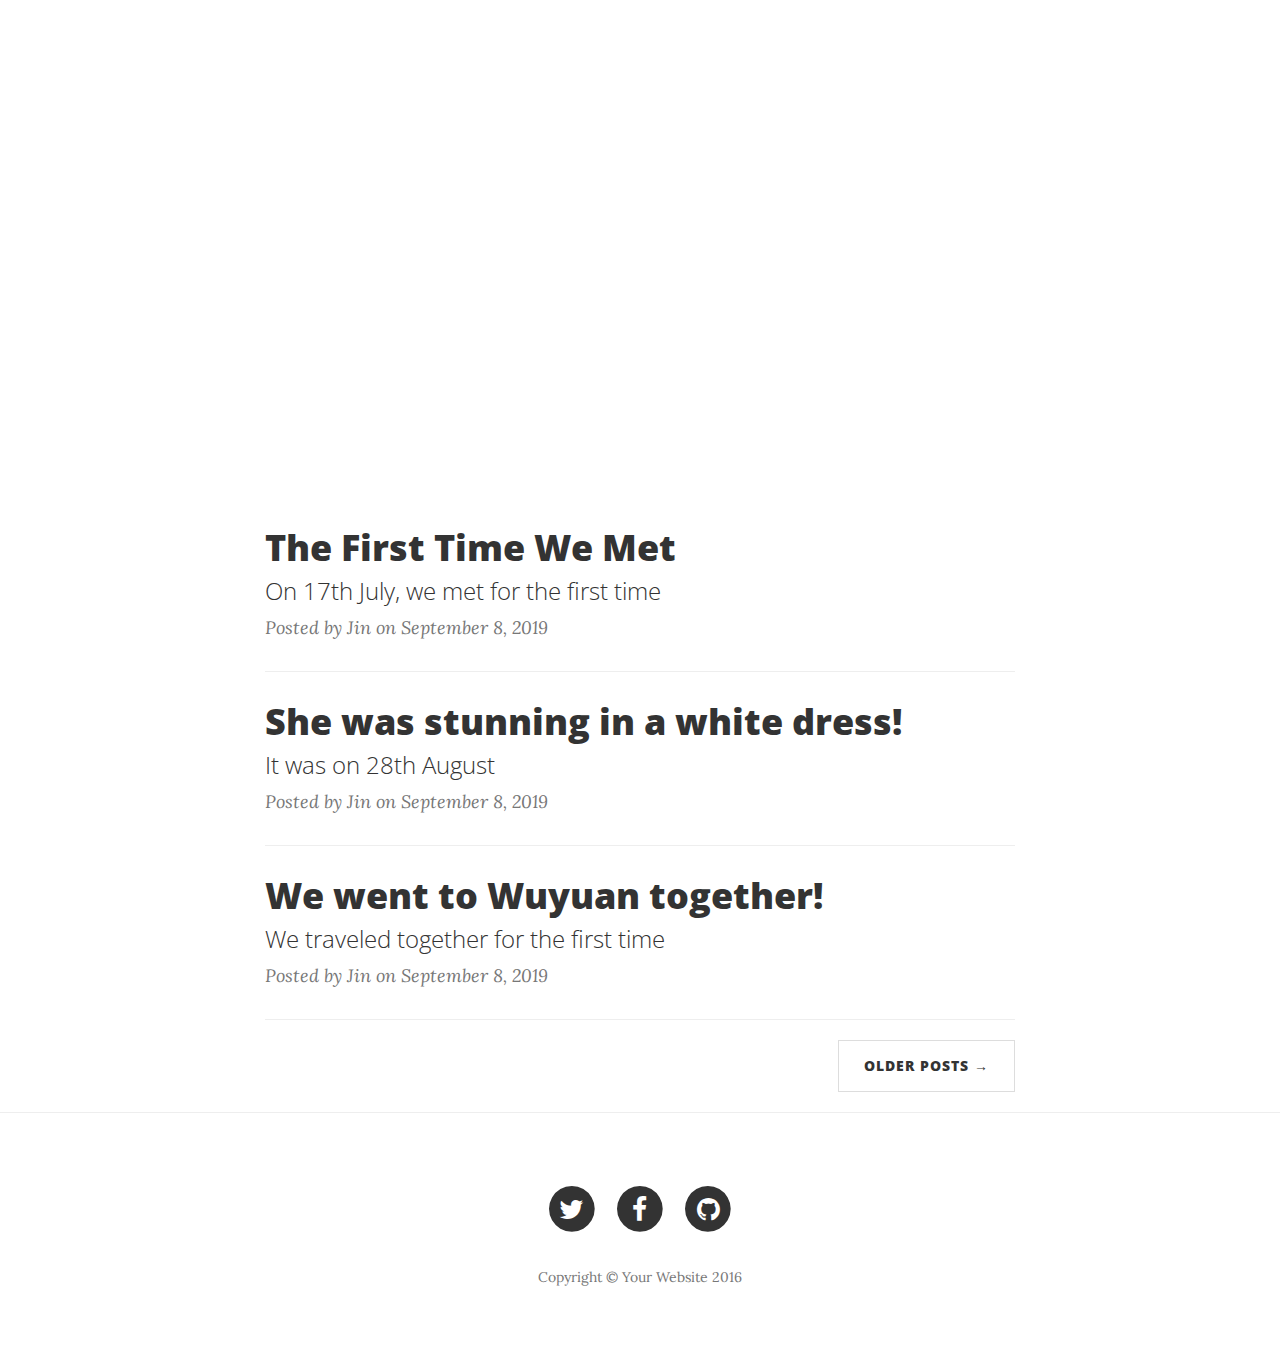
<file: index.html>
<!DOCTYPE html>
<html lang="en">

<head>

    <meta charset="utf-8">
    <meta http-equiv="X-UA-Compatible" content="IE=edge">
    <meta name="viewport" content="width=device-width, initial-scale=1">
    <meta name="description" content="">
    <meta name="author" content="">

    <title>JetH's Blog</title>

    <!-- Bootstrap Core CSS -->
    <link href="vendor/bootstrap/css/bootstrap.min.css" rel="stylesheet">

    <!-- Theme CSS -->
    <link href="css/clean-blog.css" rel="stylesheet">

    <!-- Custom Fonts -->
    <link href="vendor/font-awesome/css/font-awesome.min.css" rel="stylesheet" type="text/css">
    <link href='https://fonts.googleapis.com/css?family=Lora:400,700,400italic,700italic' rel='stylesheet' type='text/css'>
    <link href='https://fonts.googleapis.com/css?family=Open+Sans:300italic,400italic,600italic,700italic,800italic,400,300,600,700,800' rel='stylesheet' type='text/css'>

    <!-- HTML5 Shim and Respond.js IE8 support of HTML5 elements and media queries -->
    <!-- WARNING: Respond.js doesn't work if you view the page via file:// -->
    <!--[if lt IE 9]>
        <script src="https://oss.maxcdn.com/libs/html5shiv/3.7.0/html5shiv.js"></script>
        <script src="https://oss.maxcdn.com/libs/respond.js/1.4.2/respond.min.js"></script>
    <![endif]-->

</head>

<body>

    <!-- Navigation -->
    <nav class="navbar navbar-default navbar-custom navbar-fixed-top">
        <div class="container-fluid">
            <!-- Brand and toggle get grouped for better mobile display -->
            <div class="navbar-header page-scroll">
                <button type="button" class="navbar-toggle" data-toggle="collapse" data-target="#bs-example-navbar-collapse-1">
                    <span class="sr-only">Toggle navigation</span>
                    Menu <i class="fa fa-bars"></i>
                </button>
                <a class="navbar-brand" href="index.html">Welcome to our space</a>
            </div>

            <!-- Collect the nav links, forms, and other content for toggling -->
            <div class="collapse navbar-collapse" id="bs-example-navbar-collapse-1">
                <ul class="nav navbar-nav navbar-right">
                    <li>
                        <a href="index.html">Home</a>
                    </li>
                    <li>
                            <a href="post.html">Daily Life</a>
                        </li>
                    <li>
                        <a href="about.html">About Us </a>
                    </li>
                    <li>
                        <a href="contact.html">Contact</a>
                    </li>
                </ul>
            </div>
            <!-- /.navbar-collapse -->
        </div>
        <!-- /.container -->
    </nav>

    <!-- Page Header -->
    <!-- Set your background image for this header on the line below. -->
    <header class="intro-header" 
    style="background-image: url('https://images.unsplash.com/photo-1415829027677-7d054bc19f97?ixlib=rb-1.2.1&ixid=eyJhcHBfaWQiOjEyMDd9&auto=format&fit=crop&w=1052&q=80')">
        <div class="container">
            <div class="row">
                <div class="col-lg-8 col-lg-offset-2 col-md-10 col-md-offset-1">
                    <div class="site-heading">
                        <h1>J<span>et</span>H's Blog
                        </h1>
                        <hr class="small">
                        <span class="subheading">Secret Space of Jin et Han</span>
                    </div>
                </div>
            </div>
        </div>
    </header>

    <!-- Main Content -->
    <div class="container">
        <div class="row">
            <div class="col-lg-8 col-lg-offset-2 col-md-10 col-md-offset-1">
                <div class="post-preview">
                    <a href="post.html">
                        <h2 class="post-title">
                           The First Time We Met 
                        </h2>
                        <h3 class="post-subtitle">
                            On 17th July, we met for the first time
                        </h3>
                    </a>
                    <p class="post-meta">Posted by Jin on September 8, 2019</p>
                </div>
                <hr>
                <div class="post-preview">
                    <a href="post.html">
                        <h2 class="post-title">
                    She was stunning in a white dress!
                        </h2>
                        <h3 class="post-subtitle">
                        It was on 28th August
                            </h3>
                    </a>
                    <p class="post-meta">Posted by Jin on September 8, 2019 </p>
                </div>
                <hr>
                <div class="post-preview">
                    <a href="post.html">
                        <h2 class="post-title">
                            We went to Wuyuan together!
                        </h2>
                        <h3 class="post-subtitle">
                            We traveled together for the first time
                        </h3>
                    </a>
                    <p class="post-meta">Posted by Jin on September 8, 2019</p>
                </div>
                <hr>
                <!-- Pager -->
                <ul class="pager">
                    <li class="next">
                        <a href="https://jjh1227.github.io/GirlsCodingDayDemo/post.html">Older Posts &rarr;</a>
                    </li>
                </ul>
            </div>
        </div>
    </div>

    <hr>

    <!-- Footer -->
    <footer>
        <div class="container">
            <div class="row">
                <div class="col-lg-8 col-lg-offset-2 col-md-10 col-md-offset-1">
                    <ul class="list-inline text-center">
                        <li>
                            <a href="#">
                                <span class="fa-stack fa-lg">
                                    <i class="fa fa-circle fa-stack-2x"></i>
                                    <i class="fa fa-twitter fa-stack-1x fa-inverse"></i>
                                </span>
                            </a>
                        </li>
                        <li>
                            <a href="#">
                                <span class="fa-stack fa-lg">
                                    <i class="fa fa-circle fa-stack-2x"></i>
                                    <i class="fa fa-facebook fa-stack-1x fa-inverse"></i>
                                </span>
                            </a>
                        </li>
                        <li>
                            <a href="#">
                                <span class="fa-stack fa-lg">
                                    <i class="fa fa-circle fa-stack-2x"></i>
                                    <i class="fa fa-github fa-stack-1x fa-inverse"></i>
                                </span>
                            </a>
                        </li>
                    </ul>
                    <p class="copyright text-muted">Copyright &copy; Your Website 2016</p>
                </div>
            </div>
        </div>
    </footer>

    <!-- jQuery -->
    <script src="vendor/jquery/jquery.min.js"></script>

    <!-- Bootstrap Core JavaScript -->
    <script src="vendor/bootstrap/js/bootstrap.min.js"></script>

    <!-- Contact Form JavaScript -->
    <script src="js/jqBootstrapValidation.js"></script>
    <script src="js/contact_me.js"></script>

    <!-- Theme JavaScript -->
    <script src="js/clean-blog.min.js"></script>

</body>

</html>
</file>
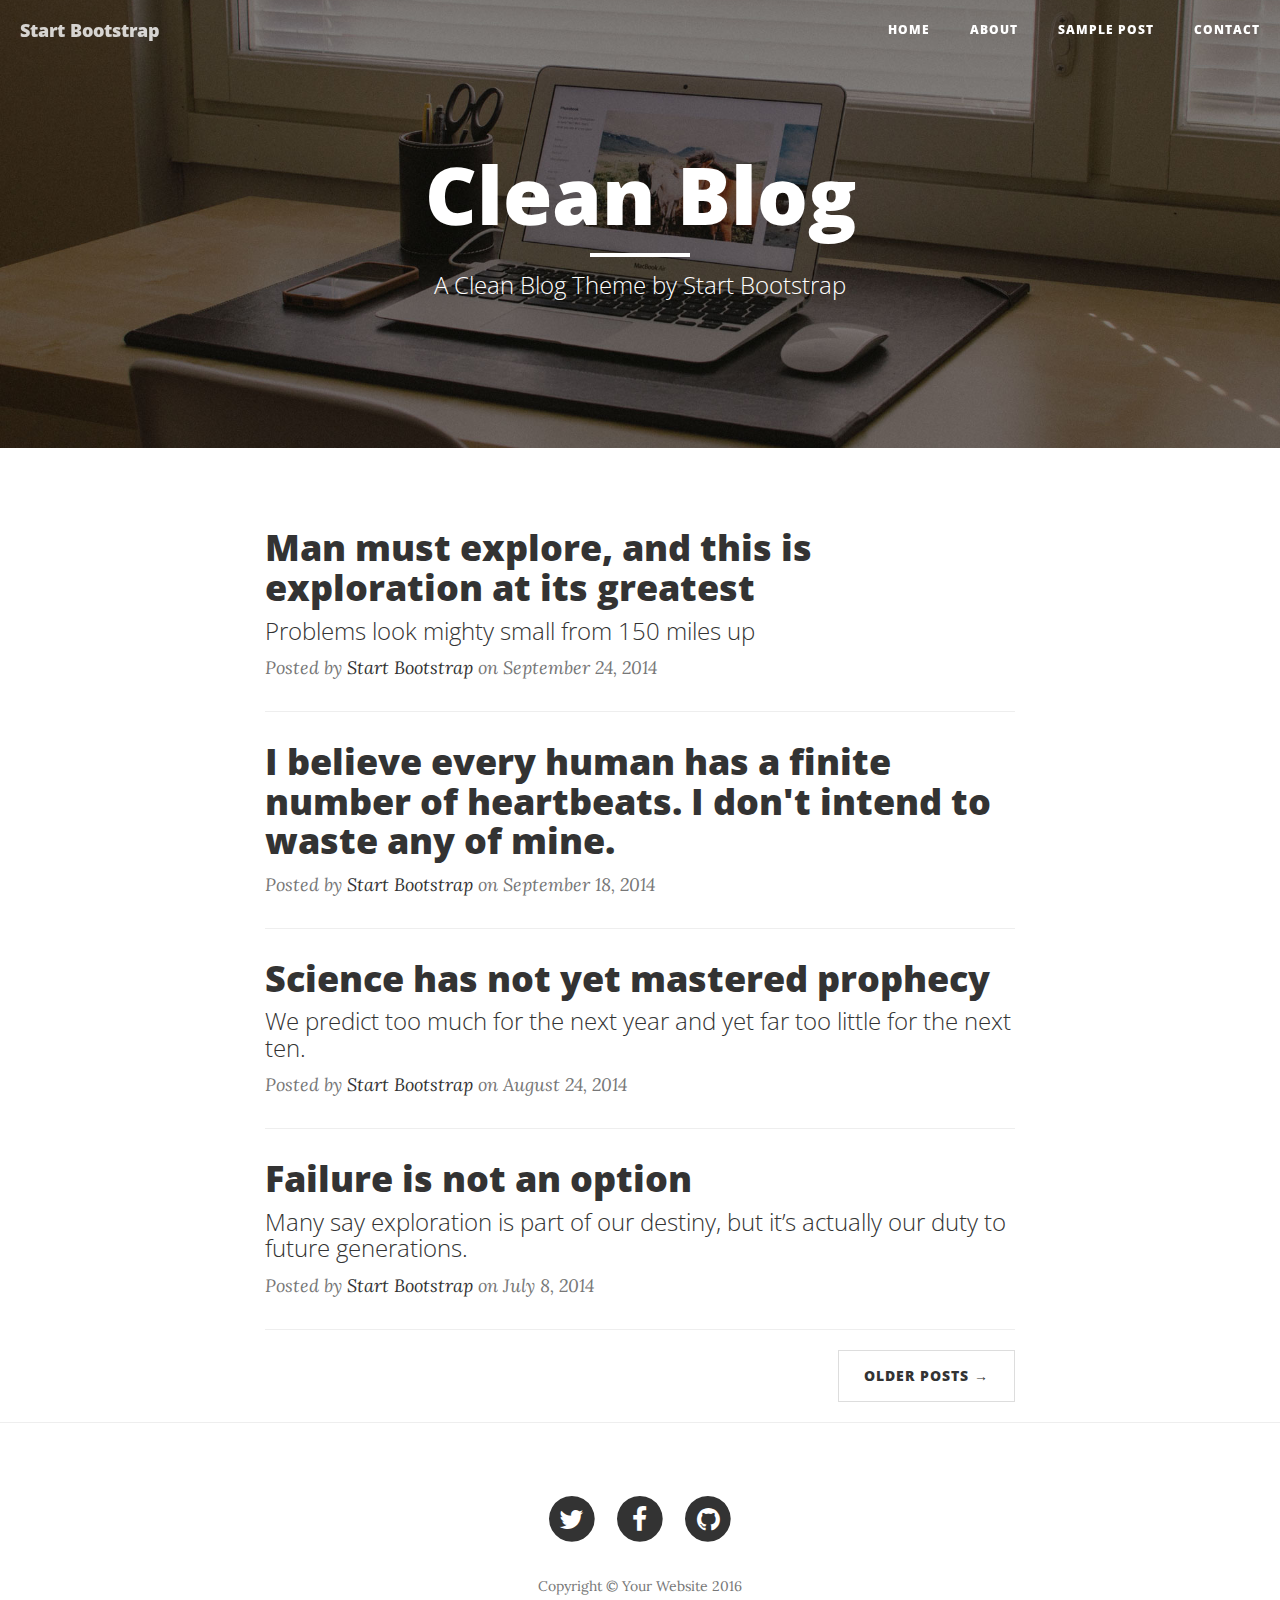
<file: startbootstrap-clean-blog-gh-pages/index.html>
<!DOCTYPE html>
<html lang="en">

<head>

    <meta charset="utf-8">
    <meta http-equiv="X-UA-Compatible" content="IE=edge">
    <meta name="viewport" content="width=device-width, initial-scale=1">
    <meta name="description" content="">
    <meta name="author" content="">

    <title>Clean Blog</title>

    <!-- Bootstrap Core CSS -->
    <link href="vendor/bootstrap/css/bootstrap.min.css" rel="stylesheet">

    <!-- Theme CSS -->
    <link href="css/clean-blog.min.css" rel="stylesheet">

    <!-- Custom Fonts -->
    <link href="vendor/font-awesome/css/font-awesome.min.css" rel="stylesheet" type="text/css">
    <link href='https://fonts.googleapis.com/css?family=Lora:400,700,400italic,700italic' rel='stylesheet' type='text/css'>
    <link href='https://fonts.googleapis.com/css?family=Open+Sans:300italic,400italic,600italic,700italic,800italic,400,300,600,700,800' rel='stylesheet' type='text/css'>

    <!-- HTML5 Shim and Respond.js IE8 support of HTML5 elements and media queries -->
    <!-- WARNING: Respond.js doesn't work if you view the page via file:// -->
    <!--[if lt IE 9]>
        <script src="https://oss.maxcdn.com/libs/html5shiv/3.7.0/html5shiv.js"></script>
        <script src="https://oss.maxcdn.com/libs/respond.js/1.4.2/respond.min.js"></script>
    <![endif]-->

</head>

<body>

    <!-- Navigation -->
    <nav class="navbar navbar-default navbar-custom navbar-fixed-top">
        <div class="container-fluid">
            <!-- Brand and toggle get grouped for better mobile display -->
            <div class="navbar-header page-scroll">
                <button type="button" class="navbar-toggle" data-toggle="collapse" data-target="#bs-example-navbar-collapse-1">
                    <span class="sr-only">Toggle navigation</span>
                    Menu <i class="fa fa-bars"></i>
                </button>
                <a class="navbar-brand" href="index.html">Start Bootstrap</a>
            </div>

            <!-- Collect the nav links, forms, and other content for toggling -->
            <div class="collapse navbar-collapse" id="bs-example-navbar-collapse-1">
                <ul class="nav navbar-nav navbar-right">
                    <li>
                        <a href="index.html">Home</a>
                    </li>
                    <li>
                        <a href="about.html">About</a>
                    </li>
                    <li>
                        <a href="post.html">Sample Post</a>
                    </li>
                    <li>
                        <a href="contact.html">Contact</a>
                    </li>
                </ul>
            </div>
            <!-- /.navbar-collapse -->
        </div>
        <!-- /.container -->
    </nav>

    <!-- Page Header -->
    <!-- Set your background image for this header on the line below. -->
    <header class="intro-header" style="background-image: url('img/home-bg.jpg')">
        <div class="container">
            <div class="row">
                <div class="col-lg-8 col-lg-offset-2 col-md-10 col-md-offset-1">
                    <div class="site-heading">
                        <h1>Clean Blog</h1>
                        <hr class="small">
                        <span class="subheading">A Clean Blog Theme by Start Bootstrap</span>
                    </div>
                </div>
            </div>
        </div>
    </header>

    <!-- Main Content -->
    <div class="container">
        <div class="row">
            <div class="col-lg-8 col-lg-offset-2 col-md-10 col-md-offset-1">
                <div class="post-preview">
                    <a href="post.html">
                        <h2 class="post-title">
                            Man must explore, and this is exploration at its greatest
                        </h2>
                        <h3 class="post-subtitle">
                            Problems look mighty small from 150 miles up
                        </h3>
                    </a>
                    <p class="post-meta">Posted by <a href="#">Start Bootstrap</a> on September 24, 2014</p>
                </div>
                <hr>
                <div class="post-preview">
                    <a href="post.html">
                        <h2 class="post-title">
                            I believe every human has a finite number of heartbeats. I don't intend to waste any of mine.
                        </h2>
                    </a>
                    <p class="post-meta">Posted by <a href="#">Start Bootstrap</a> on September 18, 2014</p>
                </div>
                <hr>
                <div class="post-preview">
                    <a href="post.html">
                        <h2 class="post-title">
                            Science has not yet mastered prophecy
                        </h2>
                        <h3 class="post-subtitle">
                            We predict too much for the next year and yet far too little for the next ten.
                        </h3>
                    </a>
                    <p class="post-meta">Posted by <a href="#">Start Bootstrap</a> on August 24, 2014</p>
                </div>
                <hr>
                <div class="post-preview">
                    <a href="post.html">
                        <h2 class="post-title">
                            Failure is not an option
                        </h2>
                        <h3 class="post-subtitle">
                            Many say exploration is part of our destiny, but it’s actually our duty to future generations.
                        </h3>
                    </a>
                    <p class="post-meta">Posted by <a href="#">Start Bootstrap</a> on July 8, 2014</p>
                </div>
                <hr>
                <!-- Pager -->
                <ul class="pager">
                    <li class="next">
                        <a href="#">Older Posts &rarr;</a>
                    </li>
                </ul>
            </div>
        </div>
    </div>

    <hr>

    <!-- Footer -->
    <footer>
        <div class="container">
            <div class="row">
                <div class="col-lg-8 col-lg-offset-2 col-md-10 col-md-offset-1">
                    <ul class="list-inline text-center">
                        <li>
                            <a href="#">
                                <span class="fa-stack fa-lg">
                                    <i class="fa fa-circle fa-stack-2x"></i>
                                    <i class="fa fa-twitter fa-stack-1x fa-inverse"></i>
                                </span>
                            </a>
                        </li>
                        <li>
                            <a href="#">
                                <span class="fa-stack fa-lg">
                                    <i class="fa fa-circle fa-stack-2x"></i>
                                    <i class="fa fa-facebook fa-stack-1x fa-inverse"></i>
                                </span>
                            </a>
                        </li>
                        <li>
                            <a href="#">
                                <span class="fa-stack fa-lg">
                                    <i class="fa fa-circle fa-stack-2x"></i>
                                    <i class="fa fa-github fa-stack-1x fa-inverse"></i>
                                </span>
                            </a>
                        </li>
                    </ul>
                    <p class="copyright text-muted">Copyright &copy; Your Website 2016</p>
                </div>
            </div>
        </div>
    </footer>

    <!-- jQuery -->
    <script src="vendor/jquery/jquery.min.js"></script>

    <!-- Bootstrap Core JavaScript -->
    <script src="vendor/bootstrap/js/bootstrap.min.js"></script>

    <!-- Contact Form JavaScript -->
    <script src="js/jqBootstrapValidation.js"></script>
    <script src="js/contact_me.js"></script>

    <!-- Theme JavaScript -->
    <script src="js/clean-blog.min.js"></script>

</body>

</html>
</file>
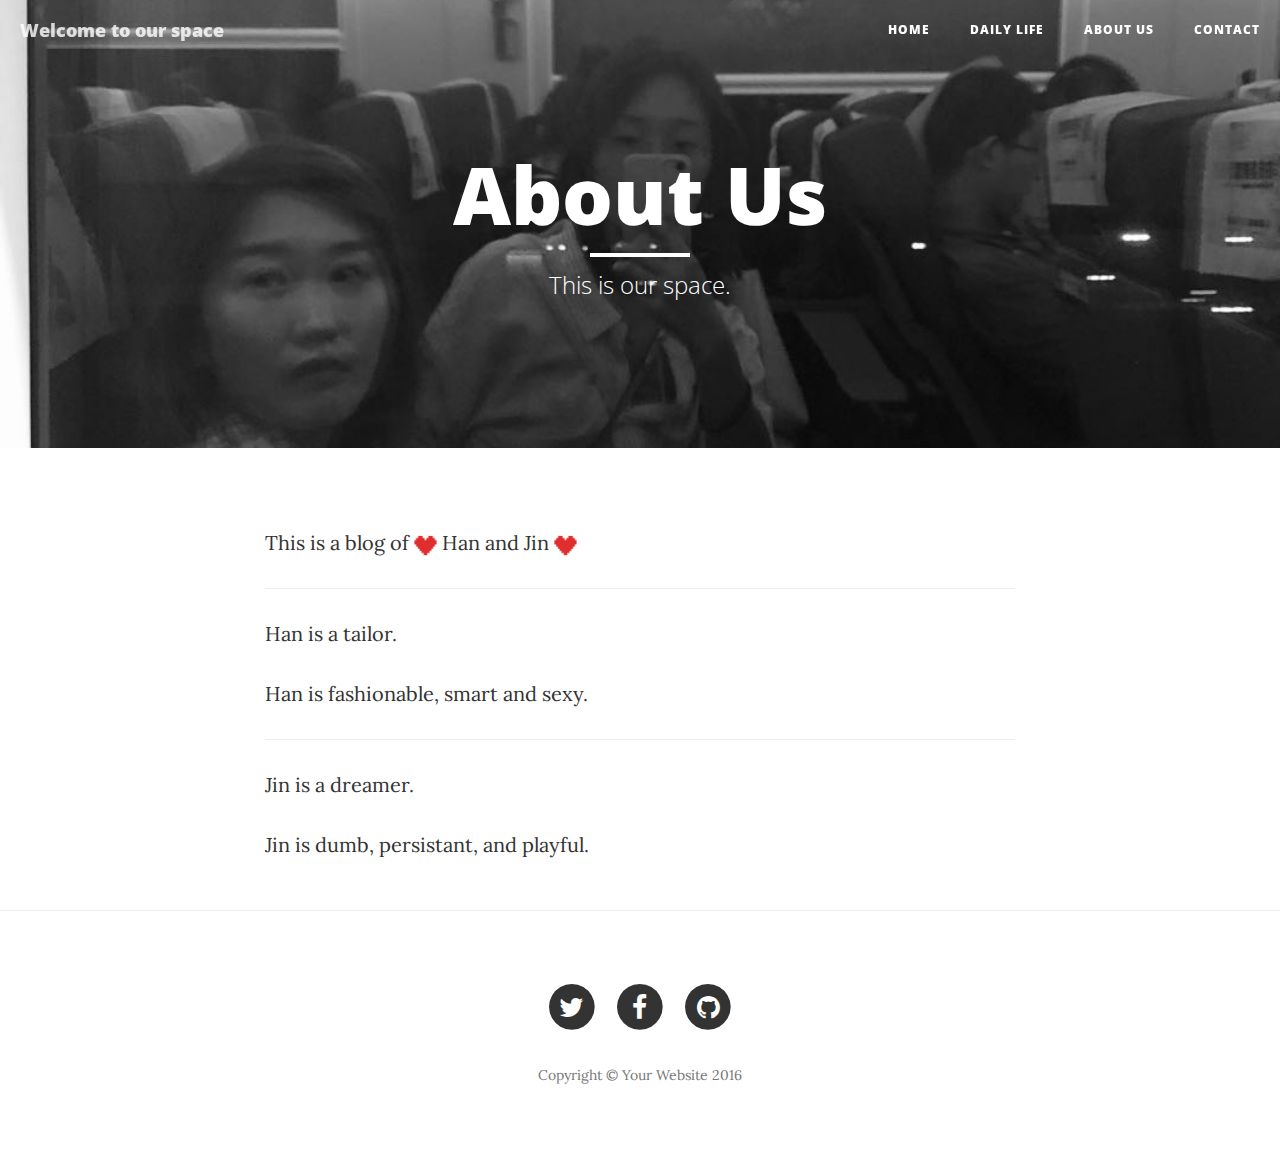
<file: about.html>
<!DOCTYPE html>
<html lang="en">

<head>

    <meta charset="utf-8">
    <meta http-equiv="X-UA-Compatible" content="IE=edge">
    <meta name="viewport" content="width=device-width, initial-scale=1">
    <meta name="description" content="">
    <meta name="author" content="">

    <title>Clean Blog - About</title>

    <!-- Bootstrap Core CSS -->
    <link href="vendor/bootstrap/css/bootstrap.min.css" rel="stylesheet">

    <!-- Theme CSS -->
    <link href="css/clean-blog.min.css" rel="stylesheet">

    <!-- Custom Fonts -->
    <link href="vendor/font-awesome/css/font-awesome.min.css" rel="stylesheet" type="text/css">
    <link href='https://fonts.googleapis.com/css?family=Lora:400,700,400italic,700italic' rel='stylesheet' type='text/css'>
    <link href='https://fonts.googleapis.com/css?family=Open+Sans:300italic,400italic,600italic,700italic,800italic,400,300,600,700,800' rel='stylesheet' type='text/css'>

    <!-- HTML5 Shim and Respond.js IE8 support of HTML5 elements and media queries -->
    <!-- WARNING: Respond.js doesn't work if you view the page via file:// -->
    <!--[if lt IE 9]>
        <script src="https://oss.maxcdn.com/libs/html5shiv/3.7.0/html5shiv.js"></script>
        <script src="https://oss.maxcdn.com/libs/respond.js/1.4.2/respond.min.js"></script>
    <![endif]-->

</head>

<body>

    <!-- Navigation -->
    <nav class="navbar navbar-default navbar-custom navbar-fixed-top">
        <div class="container-fluid">
            <!-- Brand and toggle get grouped for better mobile display -->
            <div class="navbar-header page-scroll">
                <button type="button" class="navbar-toggle" data-toggle="collapse" data-target="#bs-example-navbar-collapse-1">
                    <span class="sr-only">Toggle navigation</span>
                    Menu <i class="fa fa-bars"></i>
                </button>
                <a class="navbar-brand" href="index.html">Welcome to our space</a>
            </div>

            <!-- Collect the nav links, forms, and other content for toggling -->
            <div class="collapse navbar-collapse" id="bs-example-navbar-collapse-1">
                <ul class="nav navbar-nav navbar-right">
                    <li>
                        <a href="index.html">Home</a>
                    </li>
                    <li>
                            <a href="post.html">DAILY LIFE</a>
                        </li>
                    <li>
                        <a href="about.html">AbouT US</a>
                    </li>

                    <li>
                        <a href="contact.html">Contact</a>
                    </li>
                </ul>
            </div>
            <!-- /.navbar-collapse -->
        </div>
        <!-- /.container -->
    </nav>

    <!-- Page Header -->
    <!-- Set your background image for this header on the line below. -->
    <header class="intro-header" style="background-image: url('img/about-bg1.jpg')">
        <div class="container">
            <div class="row">
                <div class="col-lg-8 col-lg-offset-2 col-md-10 col-md-offset-1">
                    <div class="page-heading">
                        <h1>About Us</h1>
                        <hr class="small">
                        <span class="subheading">This is our space.</span>
                    </div>
                </div>
            </div>
        </div>
    </header>

    <!-- Main Content -->
    <div class="container">
        <div class="row">
            <div class="col-lg-8 col-lg-offset-2 col-md-10 col-md-offset-1">
                <p>This is a blog of
                        <img src="img/aixin.png" style="
                        width: 23px;
                    "> Han and Jin <img src="img/aixin.png" style="width: 23px;">
                </p>
                <hr>
                <p>Han is a tailor. </p>
                <p>Han is fashionable, smart and sexy. </p>
                <hr>
                <p>Jin is a dreamer. </p>
                <p>Jin is dumb, persistant, and playful.  </p>
            </div>
        </div>
    </div>

    <hr>

    <!-- Footer -->
    <footer>
        <div class="container">
            <div class="row">
                <div class="col-lg-8 col-lg-offset-2 col-md-10 col-md-offset-1">
                    <ul class="list-inline text-center">
                        <li>
                            <a href="#">
                                <span class="fa-stack fa-lg">
                                    <i class="fa fa-circle fa-stack-2x"></i>
                                    <i class="fa fa-twitter fa-stack-1x fa-inverse"></i>
                                </span>
                            </a>
                        </li>
                        <li>
                            <a href="#">
                                <span class="fa-stack fa-lg">
                                    <i class="fa fa-circle fa-stack-2x"></i>
                                    <i class="fa fa-facebook fa-stack-1x fa-inverse"></i>
                                </span>
                            </a>
                        </li>
                        <li>
                            <a href="#">
                                <span class="fa-stack fa-lg">
                                    <i class="fa fa-circle fa-stack-2x"></i>
                                    <i class="fa fa-github fa-stack-1x fa-inverse"></i>
                                </span>
                            </a>
                        </li>
                    </ul>
                    <p class="copyright text-muted">Copyright &copy; Your Website 2016</p>
                </div>
            </div>
        </div>
    </footer>

    <!-- jQuery -->
    <script src="vendor/jquery/jquery.min.js"></script>

    <!-- Bootstrap Core JavaScript -->
    <script src="vendor/bootstrap/js/bootstrap.min.js"></script>

    <!-- Contact Form JavaScript -->
    <script src="js/jqBootstrapValidation.js"></script>
    <script src="js/contact_me.js"></script>

    <!-- Theme JavaScript -->
    <script src="js/clean-blog.min.js"></script>

</body>

</html>
</file>
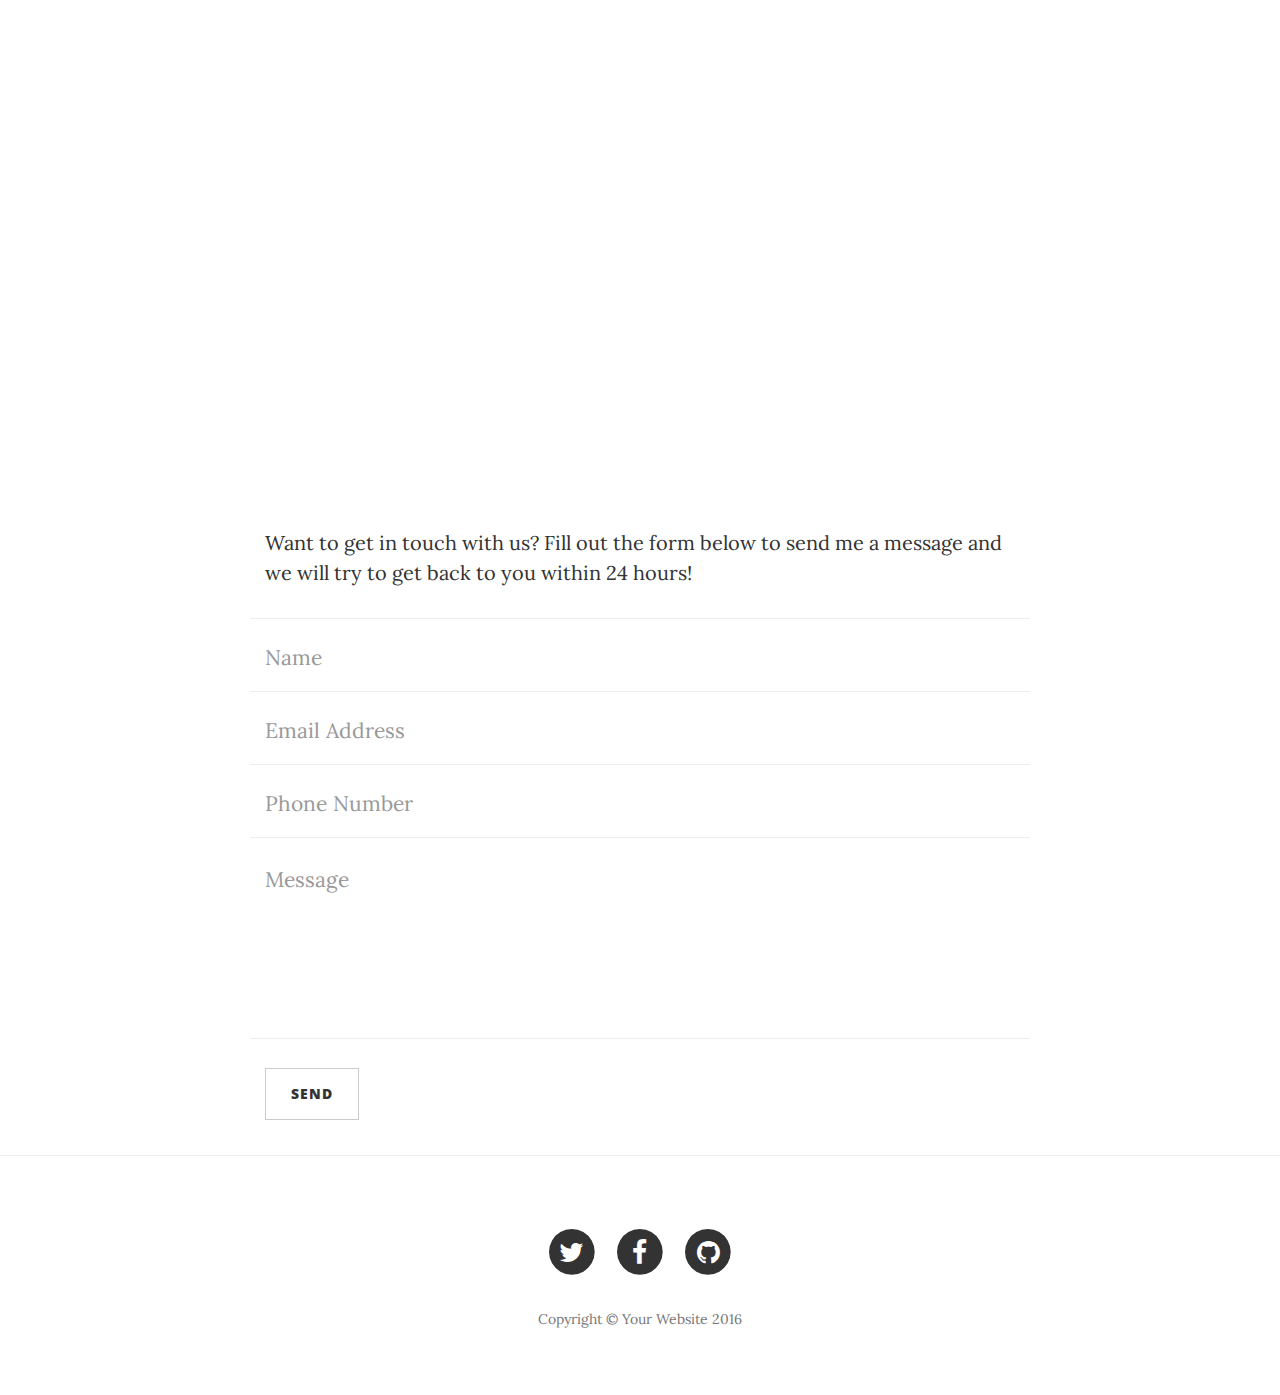
<file: contact.html>
<!DOCTYPE html>
<html lang="en">

<head>

    <meta charset="utf-8">
    <meta http-equiv="X-UA-Compatible" content="IE=edge">
    <meta name="viewport" content="width=device-width, initial-scale=1">
    <meta name="description" content="">
    <meta name="author" content="">

    <title>Clean Blog - Contact</title>

    <!-- Bootstrap Core CSS -->
    <link href="vendor/bootstrap/css/bootstrap.min.css" rel="stylesheet">

    <!-- Theme CSS -->
    <link href="css/clean-blog.min.css" rel="stylesheet">

    <!-- Custom Fonts -->
    <link href="vendor/font-awesome/css/font-awesome.min.css" rel="stylesheet" type="text/css">
    <link href='https://fonts.googleapis.com/css?family=Lora:400,700,400italic,700italic' rel='stylesheet' type='text/css'>
    <link href='https://fonts.googleapis.com/css?family=Open+Sans:300italic,400italic,600italic,700italic,800italic,400,300,600,700,800' rel='stylesheet' type='text/css'>

    <!-- HTML5 Shim and Respond.js IE8 support of HTML5 elements and media queries -->
    <!-- WARNING: Respond.js doesn't work if you view the page via file:// -->
    <!--[if lt IE 9]>
        <script src="https://oss.maxcdn.com/libs/html5shiv/3.7.0/html5shiv.js"></script>
        <script src="https://oss.maxcdn.com/libs/respond.js/1.4.2/respond.min.js"></script>
    <![endif]-->

</head>

<body>

    <!-- Navigation -->
    <nav class="navbar navbar-default navbar-custom navbar-fixed-top">
        <div class="container-fluid">
            <!-- Brand and toggle get grouped for better mobile display -->
            <div class="navbar-header page-scroll">
                <button type="button" class="navbar-toggle" data-toggle="collapse" data-target="#bs-example-navbar-collapse-1">
                    <span class="sr-only">Toggle navigation</span>
                    Menu <i class="fa fa-bars"></i>
                </button>
                <a class="navbar-brand" href="index.html">Welcome to our space</a>
            </div>

            <!-- Collect the nav links, forms, and other content for toggling -->
            <div class="collapse navbar-collapse" id="bs-example-navbar-collapse-1">
                <ul class="nav navbar-nav navbar-right">
                    <li>
                        <a href="index.html">Home</a>
                    </li>
                    <li>
                        <a href="about.html">About US</a>
                    </li>
                    <li>
                        <a href="post.html">DAILY LIFE</a>
                    </li>
                    <li>
                        <a href="contact.html">Contact</a>
                    </li>
                </ul>
            </div>
            <!-- /.navbar-collapse -->
        </div>
        <!-- /.container -->
    </nav>

    <!-- Page Header -->
    <!-- Set your background image for this header on the line below. -->
    <header class="intro-header" style="background-image: url('https://images.unsplash.com/photo-1491629378451-b740fed22d86?ixlib=rb-1.2.1&ixid=eyJhcHBfaWQiOjEyMDd9&auto=format&fit=crop&w=1050&q=80')">
        <div class="container">
            <div class="row">
                <div class="col-lg-8 col-lg-offset-2 col-md-10 col-md-offset-1">
                    <div class="page-heading">
                        <h1>Contact us</h1>
                        <hr class="small">
                        <span class="subheading">Have questions? I have answers (maybe).</span>
                    </div>
                </div>
            </div>
        </div>
    </header>

    <!-- Main Content -->
    <div class="container">
        <div class="row">
            <div class="col-lg-8 col-lg-offset-2 col-md-10 col-md-offset-1">
                <p>Want to get in touch with us? Fill out the form below to send me a message and we will try to get back to you within 24 hours!</p>
                <!-- Contact Form - Enter your email address on line 19 of the mail/contact_me.php file to make this form work. -->
                <!-- WARNING: Some web hosts do not allow emails to be sent through forms to common mail hosts like Gmail or Yahoo. It's recommended that you use a private domain email address! -->
                <!-- NOTE: To use the contact form, your site must be on a live web host with PHP! The form will not work locally! -->
                <form name="sentMessage" id="contactForm" novalidate>
                    <div class="row control-group">
                        <div class="form-group col-xs-12 floating-label-form-group controls">
                            <label>Name</label>
                            <input type="text" class="form-control" placeholder="Name" id="name" required data-validation-required-message="Please enter your name.">
                            <p class="help-block text-danger"></p>
                        </div>
                    </div>
                    <div class="row control-group">
                        <div class="form-group col-xs-12 floating-label-form-group controls">
                            <label>Email Address</label>
                            <input type="email" class="form-control" placeholder="Email Address" id="email" required data-validation-required-message="Please enter your email address.">
                            <p class="help-block text-danger"></p>
                        </div>
                    </div>
                    <div class="row control-group">
                        <div class="form-group col-xs-12 floating-label-form-group controls">
                            <label>Phone Number</label>
                            <input type="tel" class="form-control" placeholder="Phone Number" id="phone" required data-validation-required-message="Please enter your phone number.">
                            <p class="help-block text-danger"></p>
                        </div>
                    </div>
                    <div class="row control-group">
                        <div class="form-group col-xs-12 floating-label-form-group controls">
                            <label>Message</label>
                            <textarea rows="5" class="form-control" placeholder="Message" id="message" required data-validation-required-message="Please enter a message."></textarea>
                            <p class="help-block text-danger"></p>
                        </div>
                    </div>
                    <br>
                    <div id="success"></div>
                    <div class="row">
                        <div class="form-group col-xs-12">
                            <button type="submit" class="btn btn-default">Send</button>
                        </div>
                    </div>
                </form>
            </div>
        </div>
    </div>

    <hr>

    <!-- Footer -->
    <footer>
        <div class="container">
            <div class="row">
                <div class="col-lg-8 col-lg-offset-2 col-md-10 col-md-offset-1">
                    <ul class="list-inline text-center">
                        <li>
                            <a href="#">
                                <span class="fa-stack fa-lg">
                                    <i class="fa fa-circle fa-stack-2x"></i>
                                    <i class="fa fa-twitter fa-stack-1x fa-inverse"></i>
                                </span>
                            </a>
                        </li>
                        <li>
                            <a href="#">
                                <span class="fa-stack fa-lg">
                                    <i class="fa fa-circle fa-stack-2x"></i>
                                    <i class="fa fa-facebook fa-stack-1x fa-inverse"></i>
                                </span>
                            </a>
                        </li>
                        <li>
                            <a href="#">
                                <span class="fa-stack fa-lg">
                                    <i class="fa fa-circle fa-stack-2x"></i>
                                    <i class="fa fa-github fa-stack-1x fa-inverse"></i>
                                </span>
                            </a>
                        </li>
                    </ul>
                    <p class="copyright text-muted">Copyright &copy; Your Website 2016</p>
                </div>
            </div>
        </div>
    </footer>

    <!-- jQuery -->
    <script src="vendor/jquery/jquery.min.js"></script>

    <!-- Bootstrap Core JavaScript -->
    <script src="vendor/bootstrap/js/bootstrap.min.js"></script>

    <!-- Contact Form JavaScript -->
    <script src="js/jqBootstrapValidation.js"></script>
    <script src="js/contact_me.js"></script>

    <!-- Theme JavaScript -->
    <script src="js/clean-blog.min.js"></script>

</body>

</html>
</file>
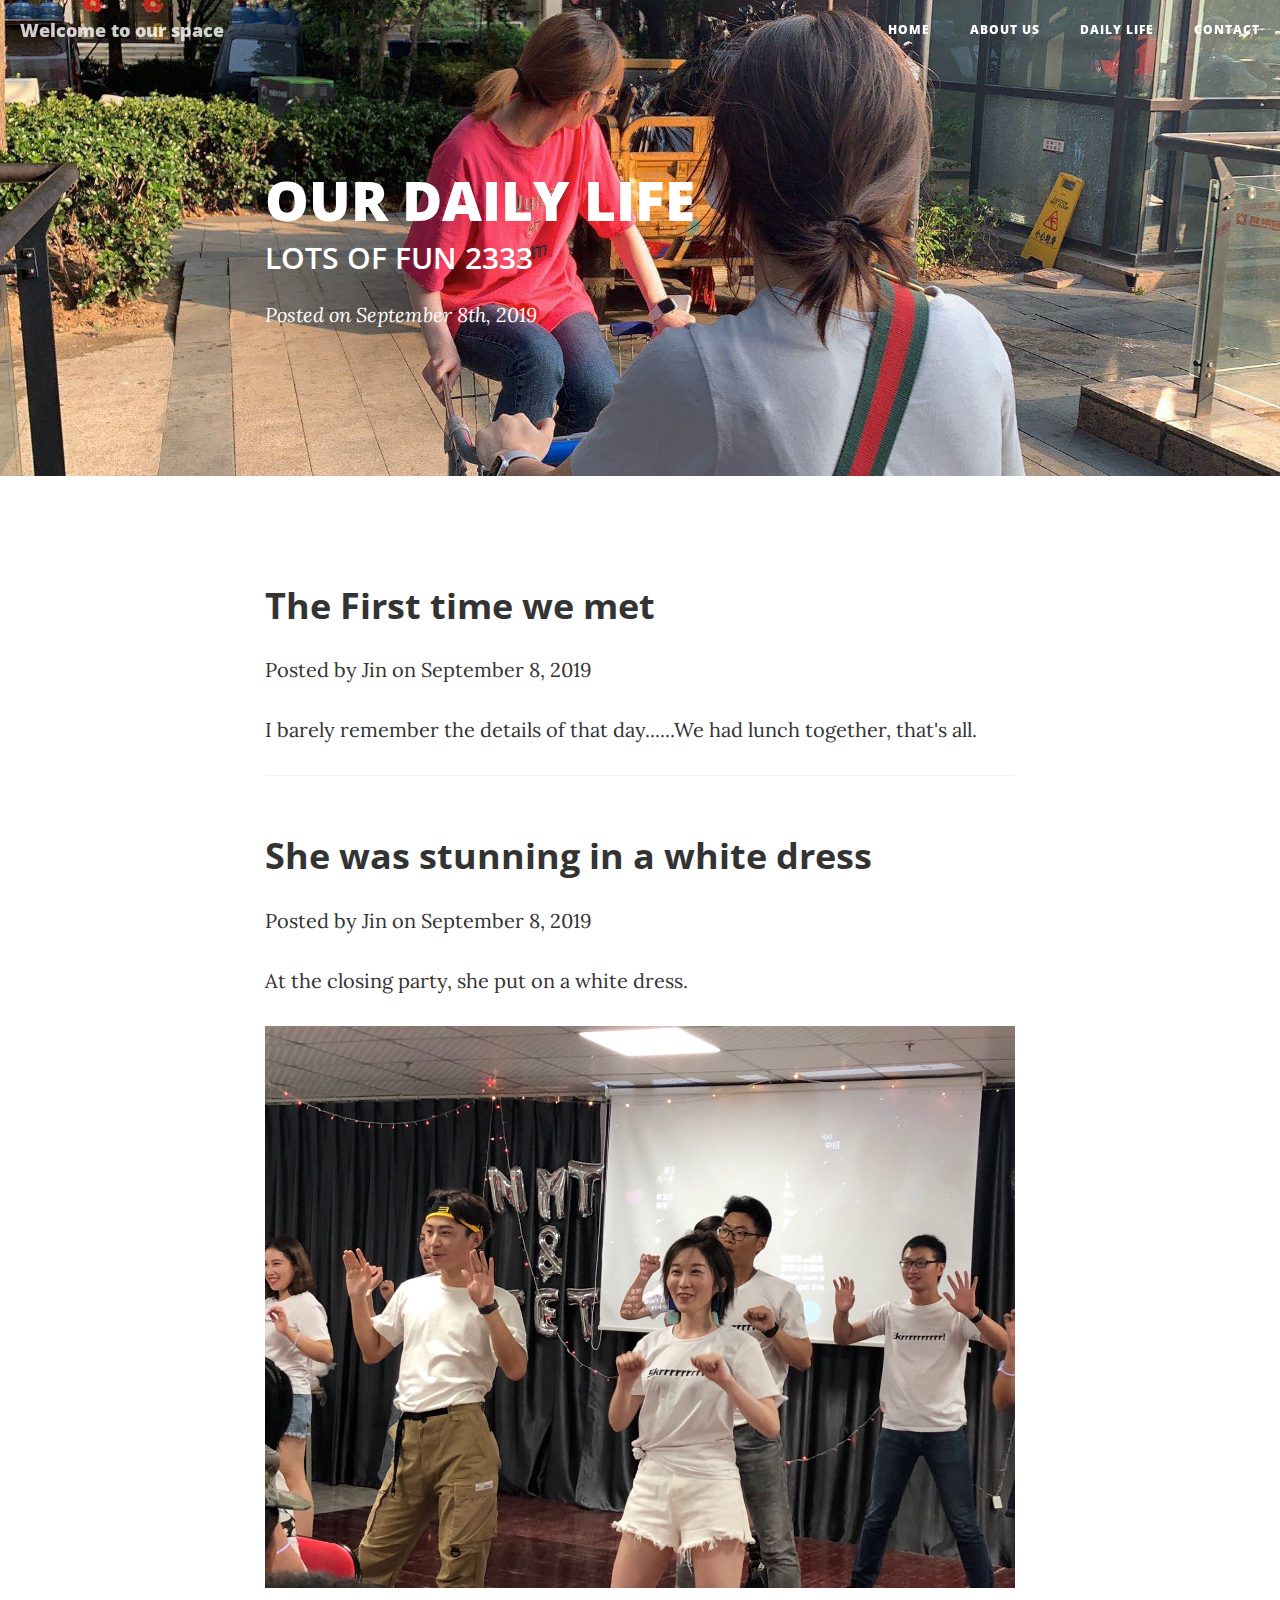
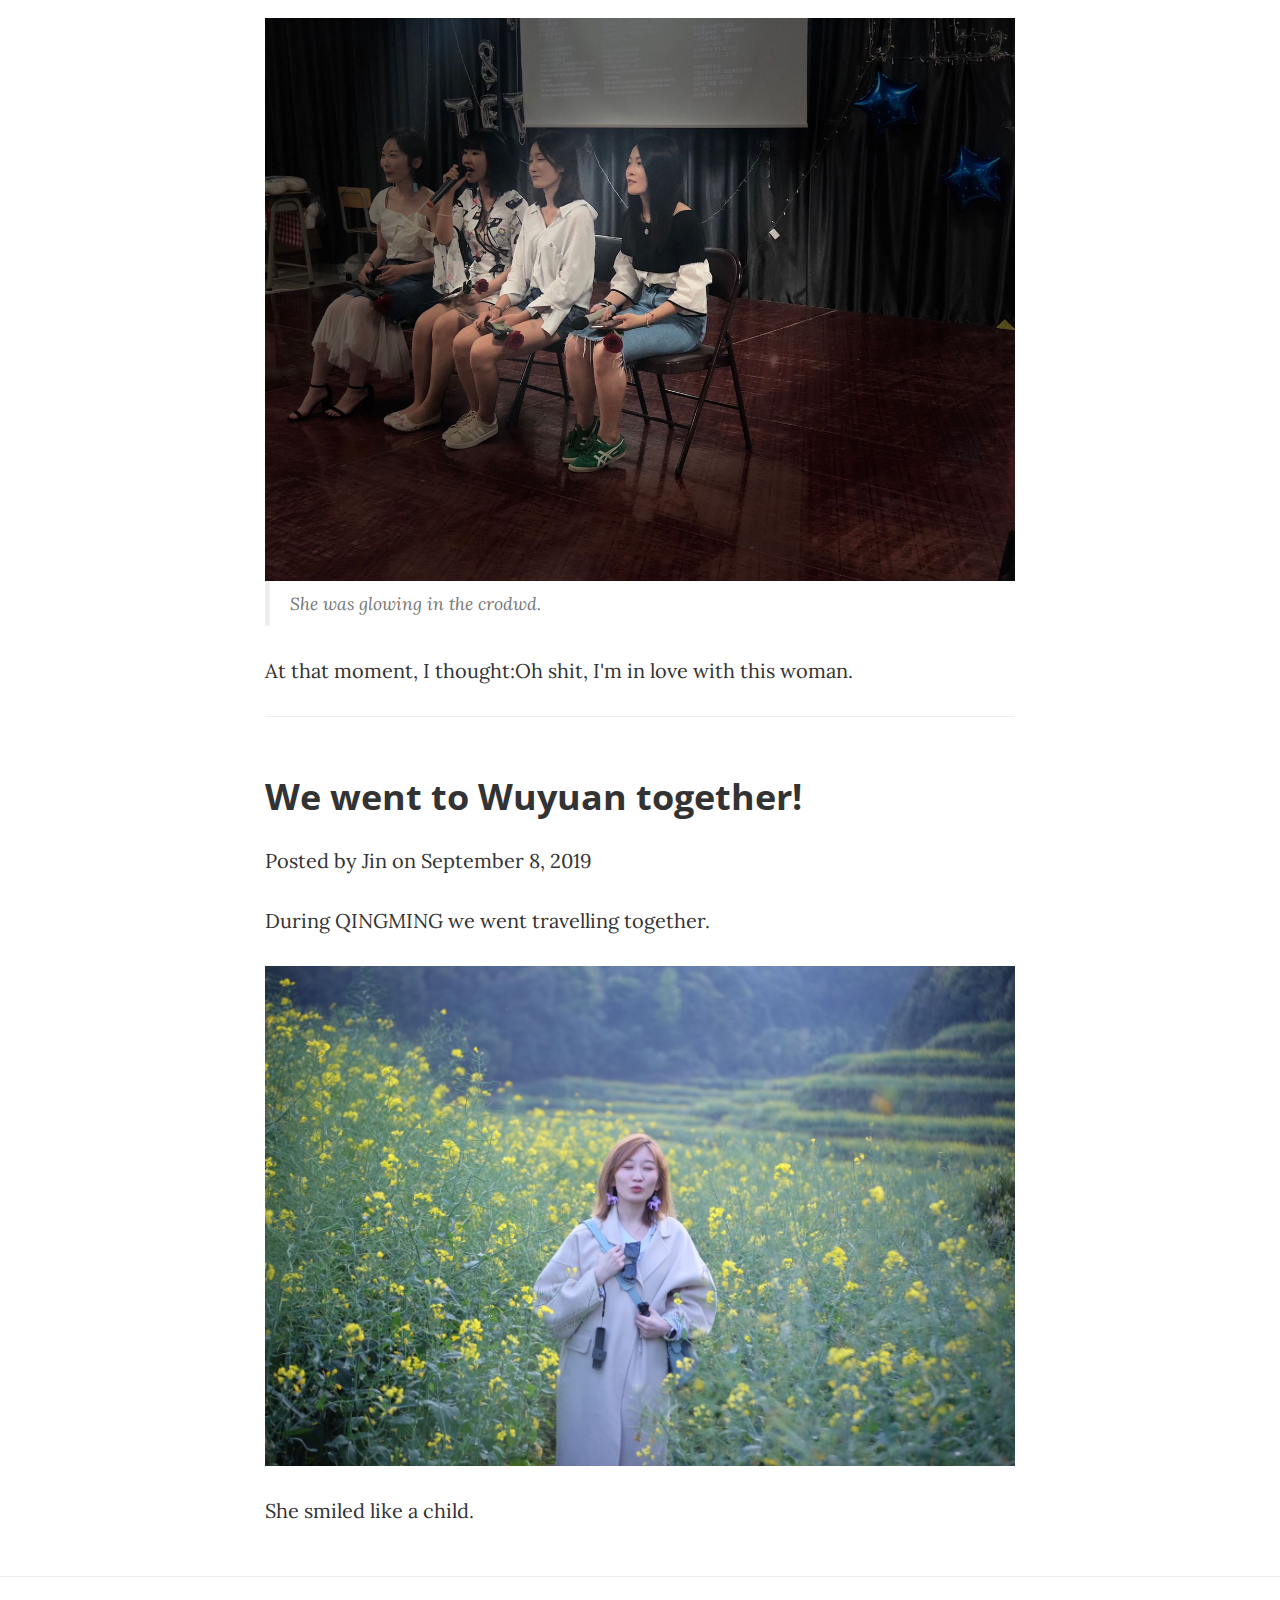
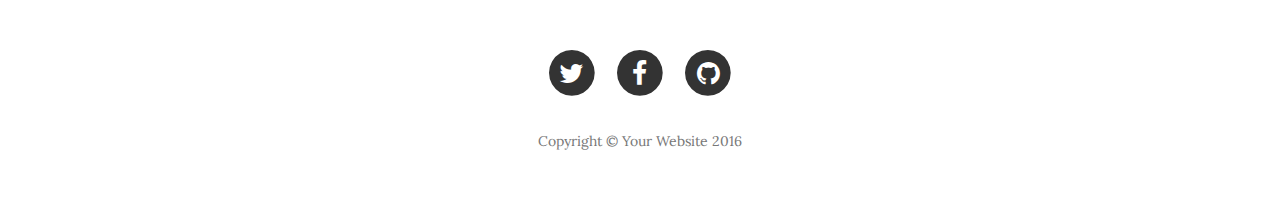
<file: DAILYLIFE.html>
<!DOCTYPE html>
<html lang="en">

<head>

    <meta charset="utf-8">
    <meta http-equiv="X-UA-Compatible" content="IE=edge">
    <meta name="viewport" content="width=device-width, initial-scale=1">
    <meta name="description" content="">
    <meta name="author" content="">

    <title>Clean Blog - Sample Post</title>

    <!-- Bootstrap Core CSS -->
    <link href="vendor/bootstrap/css/bootstrap.min.css" rel="stylesheet">

    <!-- Theme CSS -->
    <link href="css/clean-blog.min.css" rel="stylesheet">

    <!-- Custom Fonts -->
    <link href="vendor/font-awesome/css/font-awesome.min.css" rel="stylesheet" type="text/css">
    <link href='https://fonts.googleapis.com/css?family=Lora:400,700,400italic,700italic' rel='stylesheet' type='text/css'>
    <link href='https://fonts.googleapis.com/css?family=Open+Sans:300italic,400italic,600italic,700italic,800italic,400,300,600,700,800' rel='stylesheet' type='text/css'>

    <!-- HTML5 Shim and Respond.js IE8 support of HTML5 elements and media queries -->
    <!-- WARNING: Respond.js doesn't work if you view the page via file:// -->
    <!--[if lt IE 9]>
        <script src="https://oss.maxcdn.com/libs/html5shiv/3.7.0/html5shiv.js"></script>
        <script src="https://oss.maxcdn.com/libs/respond.js/1.4.2/respond.min.js"></script>
    <![endif]-->

</head>

<body>

    <!-- Navigation -->
    <nav class="navbar navbar-default navbar-custom navbar-fixed-top">
        <div class="container-fluid">
            <!-- Brand and toggle get grouped for better mobile display -->
            <div class="navbar-header page-scroll">
                <button type="button" class="navbar-toggle" data-toggle="collapse" data-target="#bs-example-navbar-collapse-1">
                    <span class="sr-only">Toggle navigation</span>
                    Menu <i class="fa fa-bars"></i>
                </button>
                <a class="navbar-brand" href="index.html">Welcome to our space</a>
            </div>

            <!-- Collect the nav links, forms, and other content for toggling -->
            <div class="collapse navbar-collapse" id="bs-example-navbar-collapse-1">
                <ul class="nav navbar-nav navbar-right">
                    <li>
                        <a href="index.html">Home</a>
                    </li>
                    <li>
                        <a href="about.html">About US</a>
                    </li>
                    <li>
                        <a href="post.html">daily life</a>
                    </li>
                    <li>
                        <a href="contact.html">Contact</a>
                    </li>
                </ul>
            </div>
            <!-- /.navbar-collapse -->
        </div>
        <!-- /.container -->
    </nav>

    <!-- Page Header -->
    <!-- Set your background image for this header on the line below. -->
    <header class="intro-header" style="background-image: url('img/post-bg2.jpg')">
        <div class="container">
            <div class="row">
                <div class="col-lg-8 col-lg-offset-2 col-md-10 col-md-offset-1">
                    <div class="post-heading">
                        
                        <h1>OUR DAILY LIFE</h1>
                        <h2 class="subheading">LOTS OF FUN 2333</h2>
                        <span class="meta">Posted on September 8th, 2019</span>
                    </div>
                </div>
            </div>
        </div>
    </header>

    <!-- Post Content -->
    <article>
        <div class="container">
            <div class="row">
                <div class="col-lg-8 col-lg-offset-2 col-md-10 col-md-offset-1">
                        <h2 class="section-heading">The First time we met</h2>
                        <p class="post-meta">Posted by Jin on September 8, 2019</p>
                    <p>I barely remember the details of that day......We had lunch together, that's all.</p>
                    <hr>
                    <h2 class="section-heading">She was stunning in a white dress</h2>
                    <p class="post-meta">Posted by Jin on September 8, 2019</p>
                    <p>At the closing party, she put on a white dress.</p>
                            <img class="img-responsive" src="img/54eeb83c6d833dc0158fa1565dde8bd.jpg" alt="">

                    <p></p>
                            <img class="img-responsive" src="img/a26bdcc2a311e2bad414a6a62547f55.jpg" alt="">
                    <blockquote>She was glowing in the crodwd.</blockquote>

                    <p>At that moment, I thought:Oh shit, I'm in love with this woman.</p>
                    <hr>

                    <h2 class="section-heading">We went to Wuyuan together!</h2>
                    <p class="post-meta">Posted by Jin on September 8, 2019</p>
                    <p>During QINGMING we went travelling together.</p>

                        <img class="img-responsive" src="img/post-sample-image1.jpg" alt="">
                    <p></p>

                    <p>She smiled like a child.</p>
                </div>
            </div>
        </div>
    </article>

    <hr>

    <!-- Footer -->
    <footer>
        <div class="container">
            <div class="row">
                <div class="col-lg-8 col-lg-offset-2 col-md-10 col-md-offset-1">
                    <ul class="list-inline text-center">
                        <li>
                            <a href="#">
                                <span class="fa-stack fa-lg">
                                    <i class="fa fa-circle fa-stack-2x"></i>
                                    <i class="fa fa-twitter fa-stack-1x fa-inverse"></i>
                                </span>
                            </a>
                        </li>
                        <li>
                            <a href="#">
                                <span class="fa-stack fa-lg">
                                    <i class="fa fa-circle fa-stack-2x"></i>
                                    <i class="fa fa-facebook fa-stack-1x fa-inverse"></i>
                                </span>
                            </a>
                        </li>
                        <li>
                            <a href="#">
                                <span class="fa-stack fa-lg">
                                    <i class="fa fa-circle fa-stack-2x"></i>
                                    <i class="fa fa-github fa-stack-1x fa-inverse"></i>
                                </span>
                            </a>
                        </li>
                    </ul>
                    <p class="copyright text-muted">Copyright &copy; Your Website 2016</p>
                </div>
            </div>
        </div>
    </footer>

    <!-- jQuery -->
    <script src="vendor/jquery/jquery.min.js"></script>

    <!-- Bootstrap Core JavaScript -->
    <script src="vendor/bootstrap/js/bootstrap.min.js"></script>

    <!-- Contact Form JavaScript -->
    <script src="js/jqBootstrapValidation.js"></script>
    <script src="js/contact_me.js"></script>

    <!-- Theme JavaScript -->
    <script src="js/clean-blog.min.js"></script>

</body>

</html>
</file>
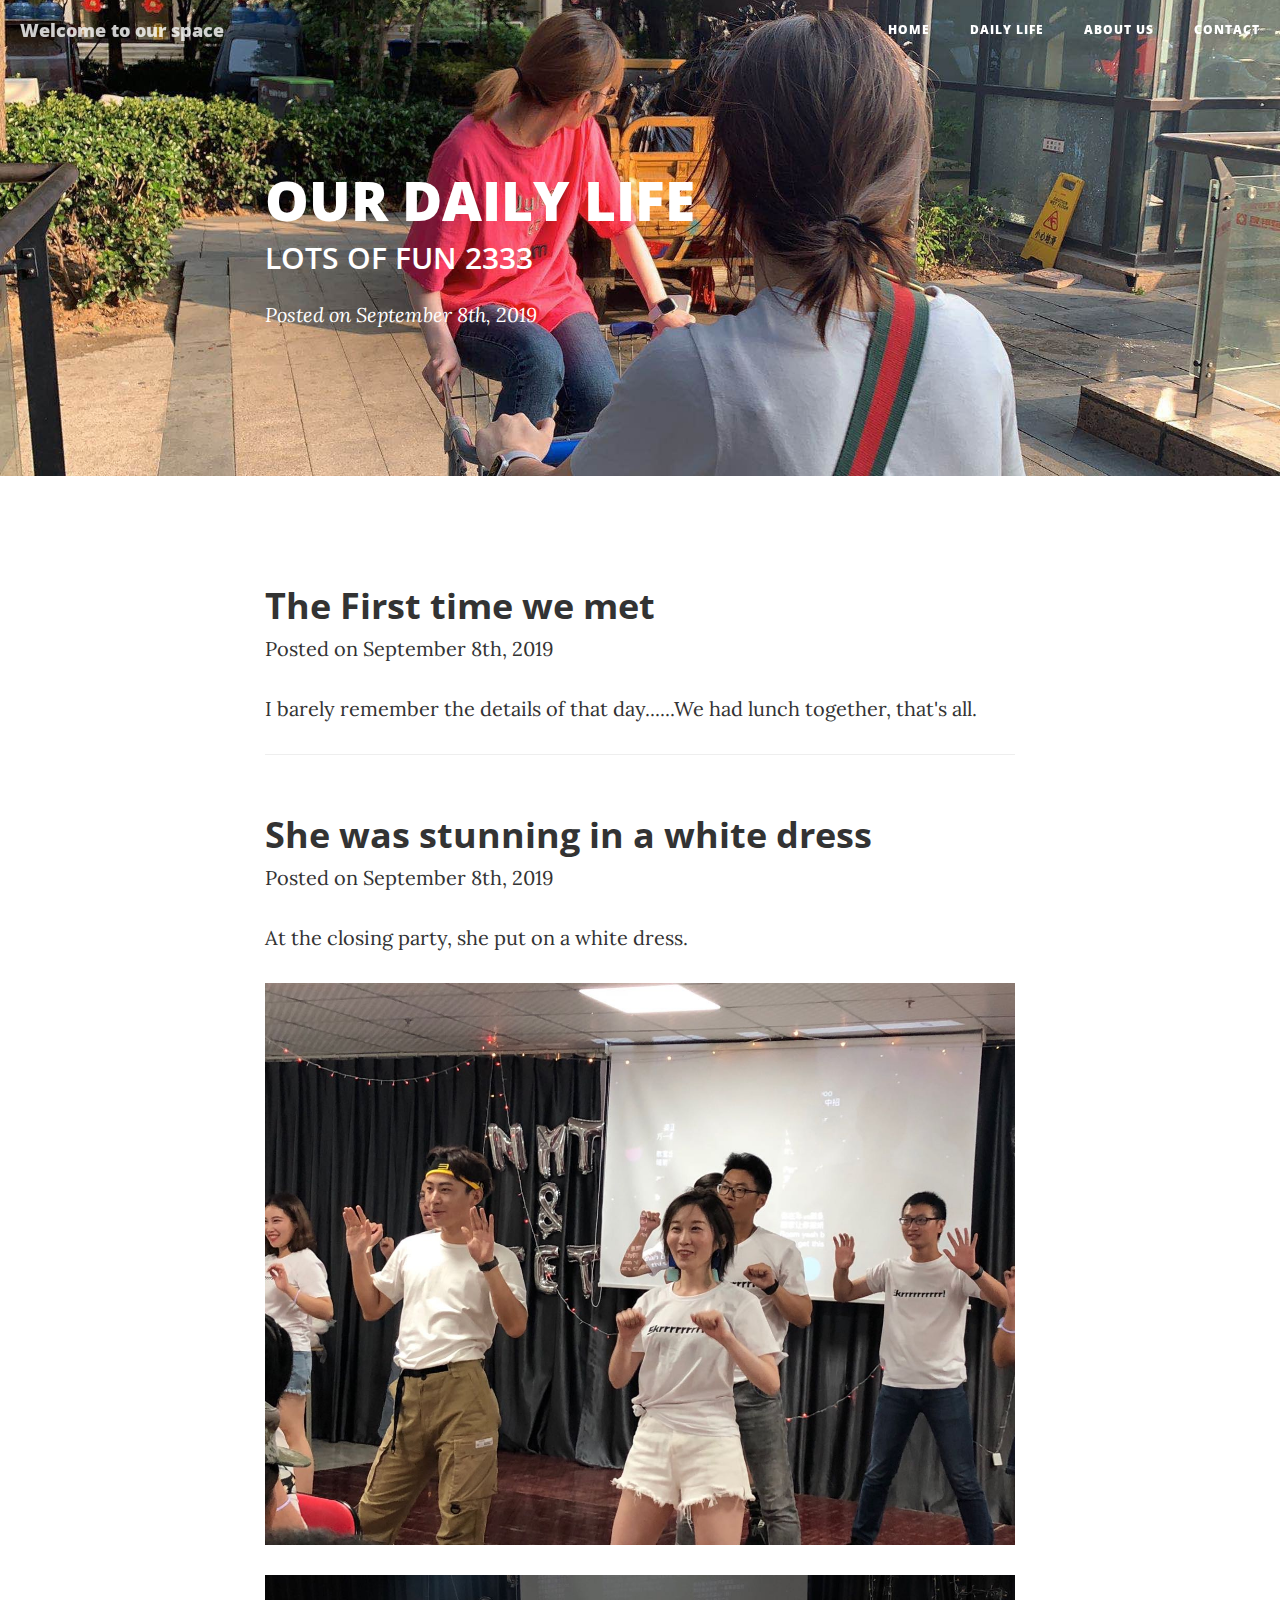
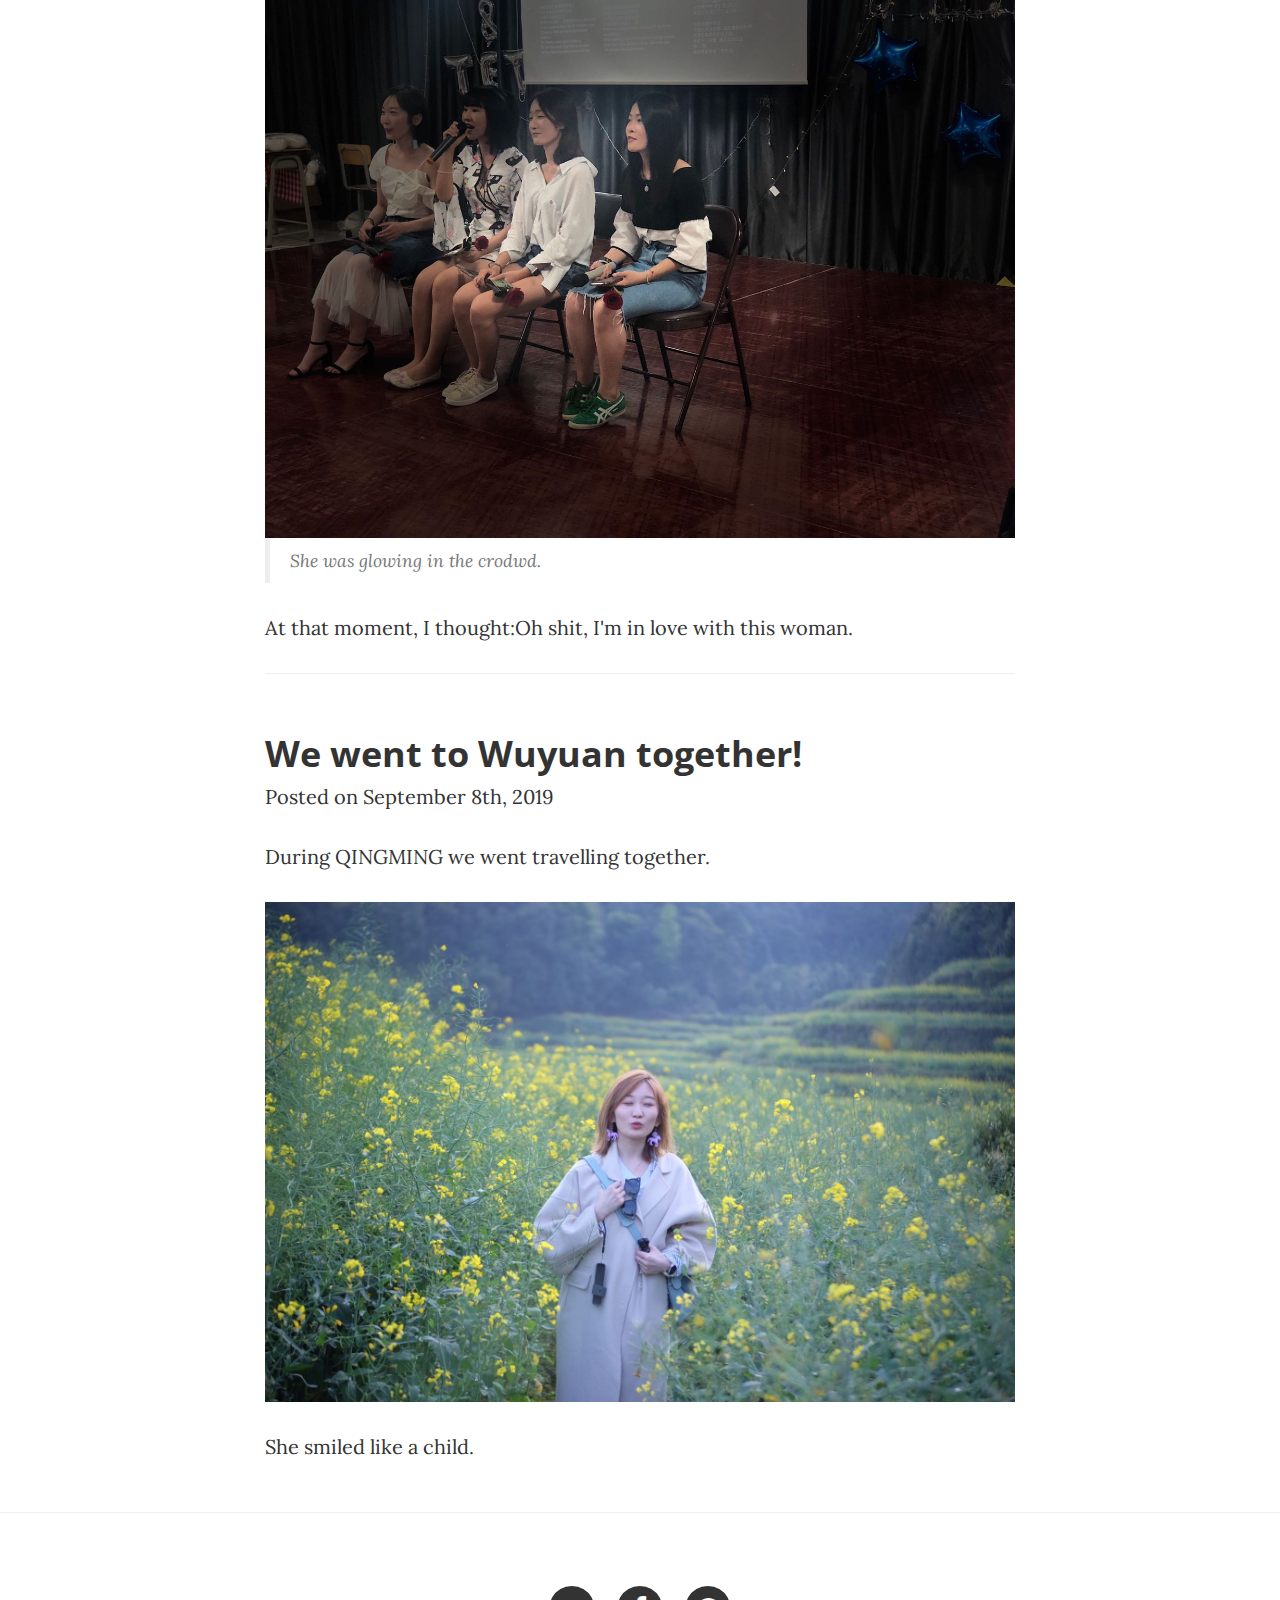
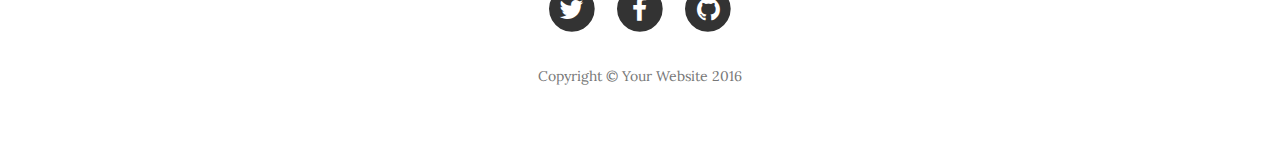
<file: post.html>
<!DOCTYPE html>
<html lang="en">

<head>

    <meta charset="utf-8">
    <meta http-equiv="X-UA-Compatible" content="IE=edge">
    <meta name="viewport" content="width=device-width, initial-scale=1">
    <meta name="description" content="">
    <meta name="author" content="JJH">

    <title>JetH's Blog</title>

    <!-- Bootstrap Core CSS -->
    <link href="vendor/bootstrap/css/bootstrap.min.css" rel="stylesheet">

    <!-- Theme CSS -->
    <link href="css/clean-blog.min.css" rel="stylesheet">

    <!-- Custom Fonts -->
    <link href="vendor/font-awesome/css/font-awesome.min.css" rel="stylesheet" type="text/css">
    <link href='https://fonts.googleapis.com/css?family=Lora:400,700,400italic,700italic' rel='stylesheet' type='text/css'>
    <link href='https://fonts.googleapis.com/css?family=Open+Sans:300italic,400italic,600italic,700italic,800italic,400,300,600,700,800' rel='stylesheet' type='text/css'>

    <!-- HTML5 Shim and Respond.js IE8 support of HTML5 elements and media queries -->
    <!-- WARNING: Respond.js doesn't work if you view the page via file:// -->
    <!--[if lt IE 9]>
        <script src="https://oss.maxcdn.com/libs/html5shiv/3.7.0/html5shiv.js"></script>
        <script src="https://oss.maxcdn.com/libs/respond.js/1.4.2/respond.min.js"></script>
    <![endif]-->

</head>

<body>

    <!-- Navigation -->
    <nav class="navbar navbar-default navbar-custom navbar-fixed-top">
        <div class="container-fluid">
            <!-- Brand and toggle get grouped for better mobile display -->
            <div class="navbar-header page-scroll">
                <button type="button" class="navbar-toggle" data-toggle="collapse" data-target="#bs-example-navbar-collapse-1">
                    <span class="sr-only">Toggle navigation</span>
                    Menu <i class="fa fa-bars"></i>
                </button>
                <a class="navbar-brand" href="index.html">Welcome to our space</a>
            </div>

            <!-- Collect the nav links, forms, and other content for toggling -->
            <div class="collapse navbar-collapse" id="bs-example-navbar-collapse-1">
                <ul class="nav navbar-nav navbar-right">
                    <li>
                        <a href="index.html">Home</a>
                    </li>
                    <li>
                            <a href="post.html">daily life</a>
                        </li>
                    <li>
                        <a href="about.html">About US</a>
                    </li>
                    <li>
                        <a href="contact.html">Contact</a>
                    </li>
                </ul>
            </div>
            <!-- /.navbar-collapse -->
        </div>
        <!-- /.container -->
    </nav>

    <!-- Page Header -->
    <!-- Set your background image for this header on the line below. -->
    <header class="intro-header" style="background-image: url('img/post-bg2.jpg')">
        <div class="container">
            <div class="row">
                <div class="col-lg-8 col-lg-offset-2 col-md-10 col-md-offset-1">
                    <div class="post-heading">
                        
                        <h1>OUR DAILY LIFE</h1>
                        <h2 class="subheading">LOTS OF FUN 2333</h2>
                        <span class="meta">Posted on September 8th, 2019</span>
                    </div>
                </div>
            </div>
        </div>
    </header>

    <!-- Post Content -->
    <article>
        <div class="container">
            <div class="row">
                <div class="col-lg-8 col-lg-offset-2 col-md-10 col-md-offset-1">
                        <h2 class="section-heading">The First time we met</h2>
                        <span class="meta">Posted on September 8th, 2019</span>
                    <p>I barely remember the details of that day......We had lunch together, that's all.</p>
                    <hr>
                    <h2 class="section-heading">She was stunning in a white dress</h2>
                    <span class="meta">Posted on September 8th, 2019</span>
                    <p>At the closing party, she put on a white dress.</p>
                            <img class="img-responsive" src="img/54eeb83c6d833dc0158fa1565dde8bd.jpg" alt="">

                    <p></p>
                            <img class="img-responsive" src="img/a26bdcc2a311e2bad414a6a62547f55.jpg" alt="">
                    <blockquote>She was glowing in the crodwd.</blockquote>

                    <p>At that moment, I thought:Oh shit, I'm in love with this woman.</p>
                    <hr>

                    <h2 class="section-heading">We went to Wuyuan together!</h2>
                    <span class="meta">Posted on September 8th, 2019</span>
                    <p>During QINGMING we went travelling together.</p>

                        <img class="img-responsive" src="img/post-sample-image1.jpg" alt="">
                    <p></p>

                    <p>She smiled like a child.</p>
                </div>
            </div>
        </div>
    </article>

    <hr>

    <!-- Footer -->
    <footer>
        <div class="container">
            <div class="row">
                <div class="col-lg-8 col-lg-offset-2 col-md-10 col-md-offset-1">
                    <ul class="list-inline text-center">
                        <li>
                            <a href="#">
                                <span class="fa-stack fa-lg">
                                    <i class="fa fa-circle fa-stack-2x"></i>
                                    <i class="fa fa-twitter fa-stack-1x fa-inverse"></i>
                                </span>
                            </a>
                        </li>
                        <li>
                            <a href="#">
                                <span class="fa-stack fa-lg">
                                    <i class="fa fa-circle fa-stack-2x"></i>
                                    <i class="fa fa-facebook fa-stack-1x fa-inverse"></i>
                                </span>
                            </a>
                        </li>
                        <li>
                            <a href="#">
                                <span class="fa-stack fa-lg">
                                    <i class="fa fa-circle fa-stack-2x"></i>
                                    <i class="fa fa-github fa-stack-1x fa-inverse"></i>
                                </span>
                            </a>
                        </li>
                    </ul>
                    <p class="copyright text-muted">Copyright &copy; Your Website 2016</p>
                </div>
            </div>
        </div>
    </footer>

    <!-- jQuery -->
    <script src="vendor/jquery/jquery.min.js"></script>

    <!-- Bootstrap Core JavaScript -->
    <script src="vendor/bootstrap/js/bootstrap.min.js"></script>

    <!-- Contact Form JavaScript -->
    <script src="js/jqBootstrapValidation.js"></script>
    <script src="js/contact_me.js"></script>

    <!-- Theme JavaScript -->
    <script src="js/clean-blog.min.js"></script>

</body>

</html>
</file>
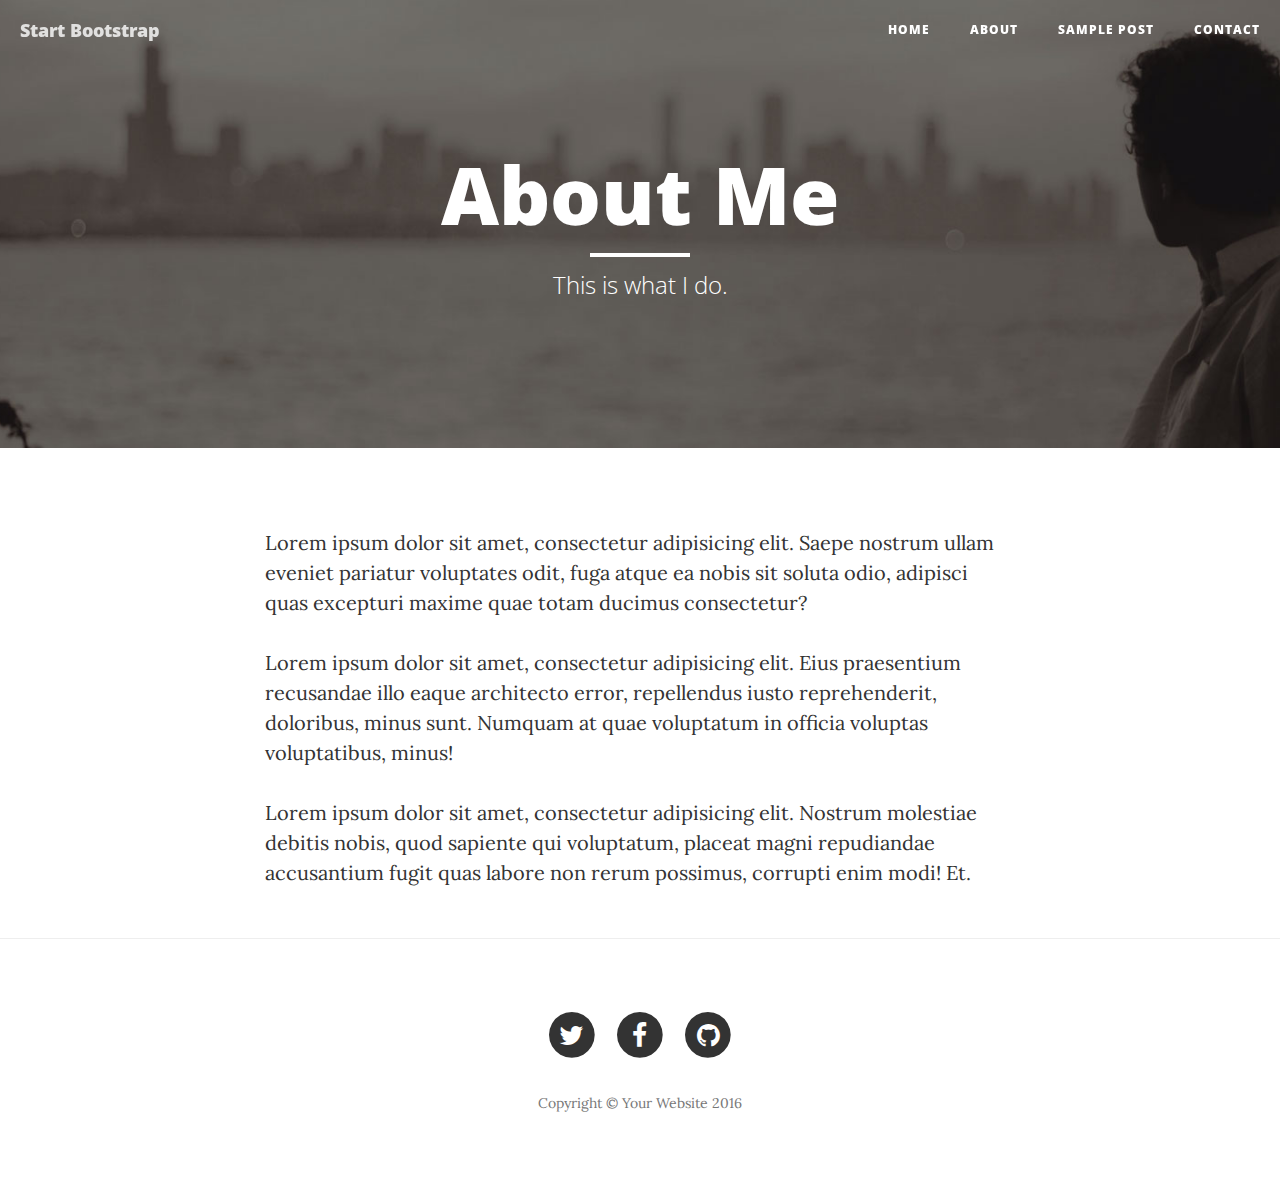
<file: startbootstrap-clean-blog-gh-pages/about.html>
<!DOCTYPE html>
<html lang="en">

<head>

    <meta charset="utf-8">
    <meta http-equiv="X-UA-Compatible" content="IE=edge">
    <meta name="viewport" content="width=device-width, initial-scale=1">
    <meta name="description" content="">
    <meta name="author" content="">

    <title>Clean Blog - About</title>

    <!-- Bootstrap Core CSS -->
    <link href="vendor/bootstrap/css/bootstrap.min.css" rel="stylesheet">

    <!-- Theme CSS -->
    <link href="css/clean-blog.min.css" rel="stylesheet">

    <!-- Custom Fonts -->
    <link href="vendor/font-awesome/css/font-awesome.min.css" rel="stylesheet" type="text/css">
    <link href='https://fonts.googleapis.com/css?family=Lora:400,700,400italic,700italic' rel='stylesheet' type='text/css'>
    <link href='https://fonts.googleapis.com/css?family=Open+Sans:300italic,400italic,600italic,700italic,800italic,400,300,600,700,800' rel='stylesheet' type='text/css'>

    <!-- HTML5 Shim and Respond.js IE8 support of HTML5 elements and media queries -->
    <!-- WARNING: Respond.js doesn't work if you view the page via file:// -->
    <!--[if lt IE 9]>
        <script src="https://oss.maxcdn.com/libs/html5shiv/3.7.0/html5shiv.js"></script>
        <script src="https://oss.maxcdn.com/libs/respond.js/1.4.2/respond.min.js"></script>
    <![endif]-->

</head>

<body>

    <!-- Navigation -->
    <nav class="navbar navbar-default navbar-custom navbar-fixed-top">
        <div class="container-fluid">
            <!-- Brand and toggle get grouped for better mobile display -->
            <div class="navbar-header page-scroll">
                <button type="button" class="navbar-toggle" data-toggle="collapse" data-target="#bs-example-navbar-collapse-1">
                    <span class="sr-only">Toggle navigation</span>
                    Menu <i class="fa fa-bars"></i>
                </button>
                <a class="navbar-brand" href="index.html">Start Bootstrap</a>
            </div>

            <!-- Collect the nav links, forms, and other content for toggling -->
            <div class="collapse navbar-collapse" id="bs-example-navbar-collapse-1">
                <ul class="nav navbar-nav navbar-right">
                    <li>
                        <a href="index.html">Home</a>
                    </li>
                    <li>
                        <a href="about.html">About</a>
                    </li>
                    <li>
                        <a href="post.html">Sample Post</a>
                    </li>
                    <li>
                        <a href="contact.html">Contact</a>
                    </li>
                </ul>
            </div>
            <!-- /.navbar-collapse -->
        </div>
        <!-- /.container -->
    </nav>

    <!-- Page Header -->
    <!-- Set your background image for this header on the line below. -->
    <header class="intro-header" style="background-image: url('img/about-bg.jpg')">
        <div class="container">
            <div class="row">
                <div class="col-lg-8 col-lg-offset-2 col-md-10 col-md-offset-1">
                    <div class="page-heading">
                        <h1>About Me</h1>
                        <hr class="small">
                        <span class="subheading">This is what I do.</span>
                    </div>
                </div>
            </div>
        </div>
    </header>

    <!-- Main Content -->
    <div class="container">
        <div class="row">
            <div class="col-lg-8 col-lg-offset-2 col-md-10 col-md-offset-1">
                <p>Lorem ipsum dolor sit amet, consectetur adipisicing elit. Saepe nostrum ullam eveniet pariatur voluptates odit, fuga atque ea nobis sit soluta odio, adipisci quas excepturi maxime quae totam ducimus consectetur?</p>
                <p>Lorem ipsum dolor sit amet, consectetur adipisicing elit. Eius praesentium recusandae illo eaque architecto error, repellendus iusto reprehenderit, doloribus, minus sunt. Numquam at quae voluptatum in officia voluptas voluptatibus, minus!</p>
                <p>Lorem ipsum dolor sit amet, consectetur adipisicing elit. Nostrum molestiae debitis nobis, quod sapiente qui voluptatum, placeat magni repudiandae accusantium fugit quas labore non rerum possimus, corrupti enim modi! Et.</p>
            </div>
        </div>
    </div>

    <hr>

    <!-- Footer -->
    <footer>
        <div class="container">
            <div class="row">
                <div class="col-lg-8 col-lg-offset-2 col-md-10 col-md-offset-1">
                    <ul class="list-inline text-center">
                        <li>
                            <a href="#">
                                <span class="fa-stack fa-lg">
                                    <i class="fa fa-circle fa-stack-2x"></i>
                                    <i class="fa fa-twitter fa-stack-1x fa-inverse"></i>
                                </span>
                            </a>
                        </li>
                        <li>
                            <a href="#">
                                <span class="fa-stack fa-lg">
                                    <i class="fa fa-circle fa-stack-2x"></i>
                                    <i class="fa fa-facebook fa-stack-1x fa-inverse"></i>
                                </span>
                            </a>
                        </li>
                        <li>
                            <a href="#">
                                <span class="fa-stack fa-lg">
                                    <i class="fa fa-circle fa-stack-2x"></i>
                                    <i class="fa fa-github fa-stack-1x fa-inverse"></i>
                                </span>
                            </a>
                        </li>
                    </ul>
                    <p class="copyright text-muted">Copyright &copy; Your Website 2016</p>
                </div>
            </div>
        </div>
    </footer>

    <!-- jQuery -->
    <script src="vendor/jquery/jquery.min.js"></script>

    <!-- Bootstrap Core JavaScript -->
    <script src="vendor/bootstrap/js/bootstrap.min.js"></script>

    <!-- Contact Form JavaScript -->
    <script src="js/jqBootstrapValidation.js"></script>
    <script src="js/contact_me.js"></script>

    <!-- Theme JavaScript -->
    <script src="js/clean-blog.min.js"></script>

</body>

</html>
</file>
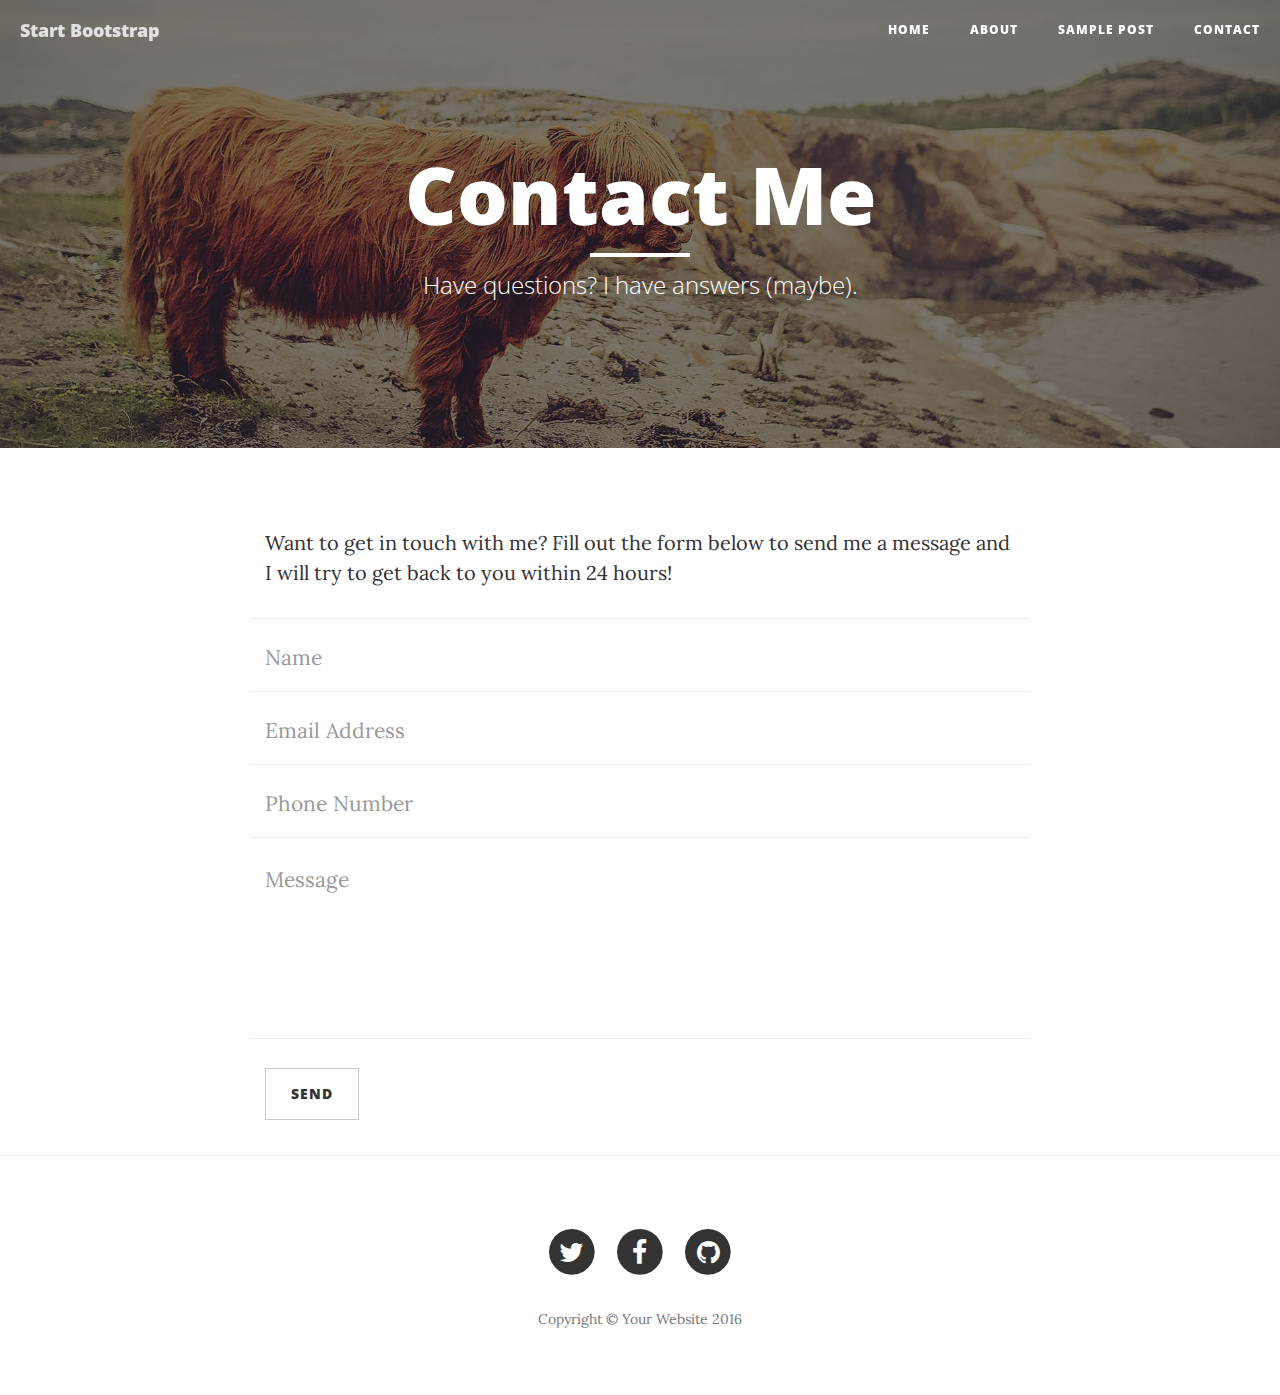
<file: startbootstrap-clean-blog-gh-pages/contact.html>
<!DOCTYPE html>
<html lang="en">

<head>

    <meta charset="utf-8">
    <meta http-equiv="X-UA-Compatible" content="IE=edge">
    <meta name="viewport" content="width=device-width, initial-scale=1">
    <meta name="description" content="">
    <meta name="author" content="">

    <title>Clean Blog - Contact</title>

    <!-- Bootstrap Core CSS -->
    <link href="vendor/bootstrap/css/bootstrap.min.css" rel="stylesheet">

    <!-- Theme CSS -->
    <link href="css/clean-blog.min.css" rel="stylesheet">

    <!-- Custom Fonts -->
    <link href="vendor/font-awesome/css/font-awesome.min.css" rel="stylesheet" type="text/css">
    <link href='https://fonts.googleapis.com/css?family=Lora:400,700,400italic,700italic' rel='stylesheet' type='text/css'>
    <link href='https://fonts.googleapis.com/css?family=Open+Sans:300italic,400italic,600italic,700italic,800italic,400,300,600,700,800' rel='stylesheet' type='text/css'>

    <!-- HTML5 Shim and Respond.js IE8 support of HTML5 elements and media queries -->
    <!-- WARNING: Respond.js doesn't work if you view the page via file:// -->
    <!--[if lt IE 9]>
        <script src="https://oss.maxcdn.com/libs/html5shiv/3.7.0/html5shiv.js"></script>
        <script src="https://oss.maxcdn.com/libs/respond.js/1.4.2/respond.min.js"></script>
    <![endif]-->

</head>

<body>

    <!-- Navigation -->
    <nav class="navbar navbar-default navbar-custom navbar-fixed-top">
        <div class="container-fluid">
            <!-- Brand and toggle get grouped for better mobile display -->
            <div class="navbar-header page-scroll">
                <button type="button" class="navbar-toggle" data-toggle="collapse" data-target="#bs-example-navbar-collapse-1">
                    <span class="sr-only">Toggle navigation</span>
                    Menu <i class="fa fa-bars"></i>
                </button>
                <a class="navbar-brand" href="index.html">Start Bootstrap</a>
            </div>

            <!-- Collect the nav links, forms, and other content for toggling -->
            <div class="collapse navbar-collapse" id="bs-example-navbar-collapse-1">
                <ul class="nav navbar-nav navbar-right">
                    <li>
                        <a href="index.html">Home</a>
                    </li>
                    <li>
                        <a href="about.html">About</a>
                    </li>
                    <li>
                        <a href="post.html">Sample Post</a>
                    </li>
                    <li>
                        <a href="contact.html">Contact</a>
                    </li>
                </ul>
            </div>
            <!-- /.navbar-collapse -->
        </div>
        <!-- /.container -->
    </nav>

    <!-- Page Header -->
    <!-- Set your background image for this header on the line below. -->
    <header class="intro-header" style="background-image: url('img/contact-bg.jpg')">
        <div class="container">
            <div class="row">
                <div class="col-lg-8 col-lg-offset-2 col-md-10 col-md-offset-1">
                    <div class="page-heading">
                        <h1>Contact Me</h1>
                        <hr class="small">
                        <span class="subheading">Have questions? I have answers (maybe).</span>
                    </div>
                </div>
            </div>
        </div>
    </header>

    <!-- Main Content -->
    <div class="container">
        <div class="row">
            <div class="col-lg-8 col-lg-offset-2 col-md-10 col-md-offset-1">
                <p>Want to get in touch with me? Fill out the form below to send me a message and I will try to get back to you within 24 hours!</p>
                <!-- Contact Form - Enter your email address on line 19 of the mail/contact_me.php file to make this form work. -->
                <!-- WARNING: Some web hosts do not allow emails to be sent through forms to common mail hosts like Gmail or Yahoo. It's recommended that you use a private domain email address! -->
                <!-- NOTE: To use the contact form, your site must be on a live web host with PHP! The form will not work locally! -->
                <form name="sentMessage" id="contactForm" novalidate>
                    <div class="row control-group">
                        <div class="form-group col-xs-12 floating-label-form-group controls">
                            <label>Name</label>
                            <input type="text" class="form-control" placeholder="Name" id="name" required data-validation-required-message="Please enter your name.">
                            <p class="help-block text-danger"></p>
                        </div>
                    </div>
                    <div class="row control-group">
                        <div class="form-group col-xs-12 floating-label-form-group controls">
                            <label>Email Address</label>
                            <input type="email" class="form-control" placeholder="Email Address" id="email" required data-validation-required-message="Please enter your email address.">
                            <p class="help-block text-danger"></p>
                        </div>
                    </div>
                    <div class="row control-group">
                        <div class="form-group col-xs-12 floating-label-form-group controls">
                            <label>Phone Number</label>
                            <input type="tel" class="form-control" placeholder="Phone Number" id="phone" required data-validation-required-message="Please enter your phone number.">
                            <p class="help-block text-danger"></p>
                        </div>
                    </div>
                    <div class="row control-group">
                        <div class="form-group col-xs-12 floating-label-form-group controls">
                            <label>Message</label>
                            <textarea rows="5" class="form-control" placeholder="Message" id="message" required data-validation-required-message="Please enter a message."></textarea>
                            <p class="help-block text-danger"></p>
                        </div>
                    </div>
                    <br>
                    <div id="success"></div>
                    <div class="row">
                        <div class="form-group col-xs-12">
                            <button type="submit" class="btn btn-default">Send</button>
                        </div>
                    </div>
                </form>
            </div>
        </div>
    </div>

    <hr>

    <!-- Footer -->
    <footer>
        <div class="container">
            <div class="row">
                <div class="col-lg-8 col-lg-offset-2 col-md-10 col-md-offset-1">
                    <ul class="list-inline text-center">
                        <li>
                            <a href="#">
                                <span class="fa-stack fa-lg">
                                    <i class="fa fa-circle fa-stack-2x"></i>
                                    <i class="fa fa-twitter fa-stack-1x fa-inverse"></i>
                                </span>
                            </a>
                        </li>
                        <li>
                            <a href="#">
                                <span class="fa-stack fa-lg">
                                    <i class="fa fa-circle fa-stack-2x"></i>
                                    <i class="fa fa-facebook fa-stack-1x fa-inverse"></i>
                                </span>
                            </a>
                        </li>
                        <li>
                            <a href="#">
                                <span class="fa-stack fa-lg">
                                    <i class="fa fa-circle fa-stack-2x"></i>
                                    <i class="fa fa-github fa-stack-1x fa-inverse"></i>
                                </span>
                            </a>
                        </li>
                    </ul>
                    <p class="copyright text-muted">Copyright &copy; Your Website 2016</p>
                </div>
            </div>
        </div>
    </footer>

    <!-- jQuery -->
    <script src="vendor/jquery/jquery.min.js"></script>

    <!-- Bootstrap Core JavaScript -->
    <script src="vendor/bootstrap/js/bootstrap.min.js"></script>

    <!-- Contact Form JavaScript -->
    <script src="js/jqBootstrapValidation.js"></script>
    <script src="js/contact_me.js"></script>

    <!-- Theme JavaScript -->
    <script src="js/clean-blog.min.js"></script>

</body>

</html>
</file>
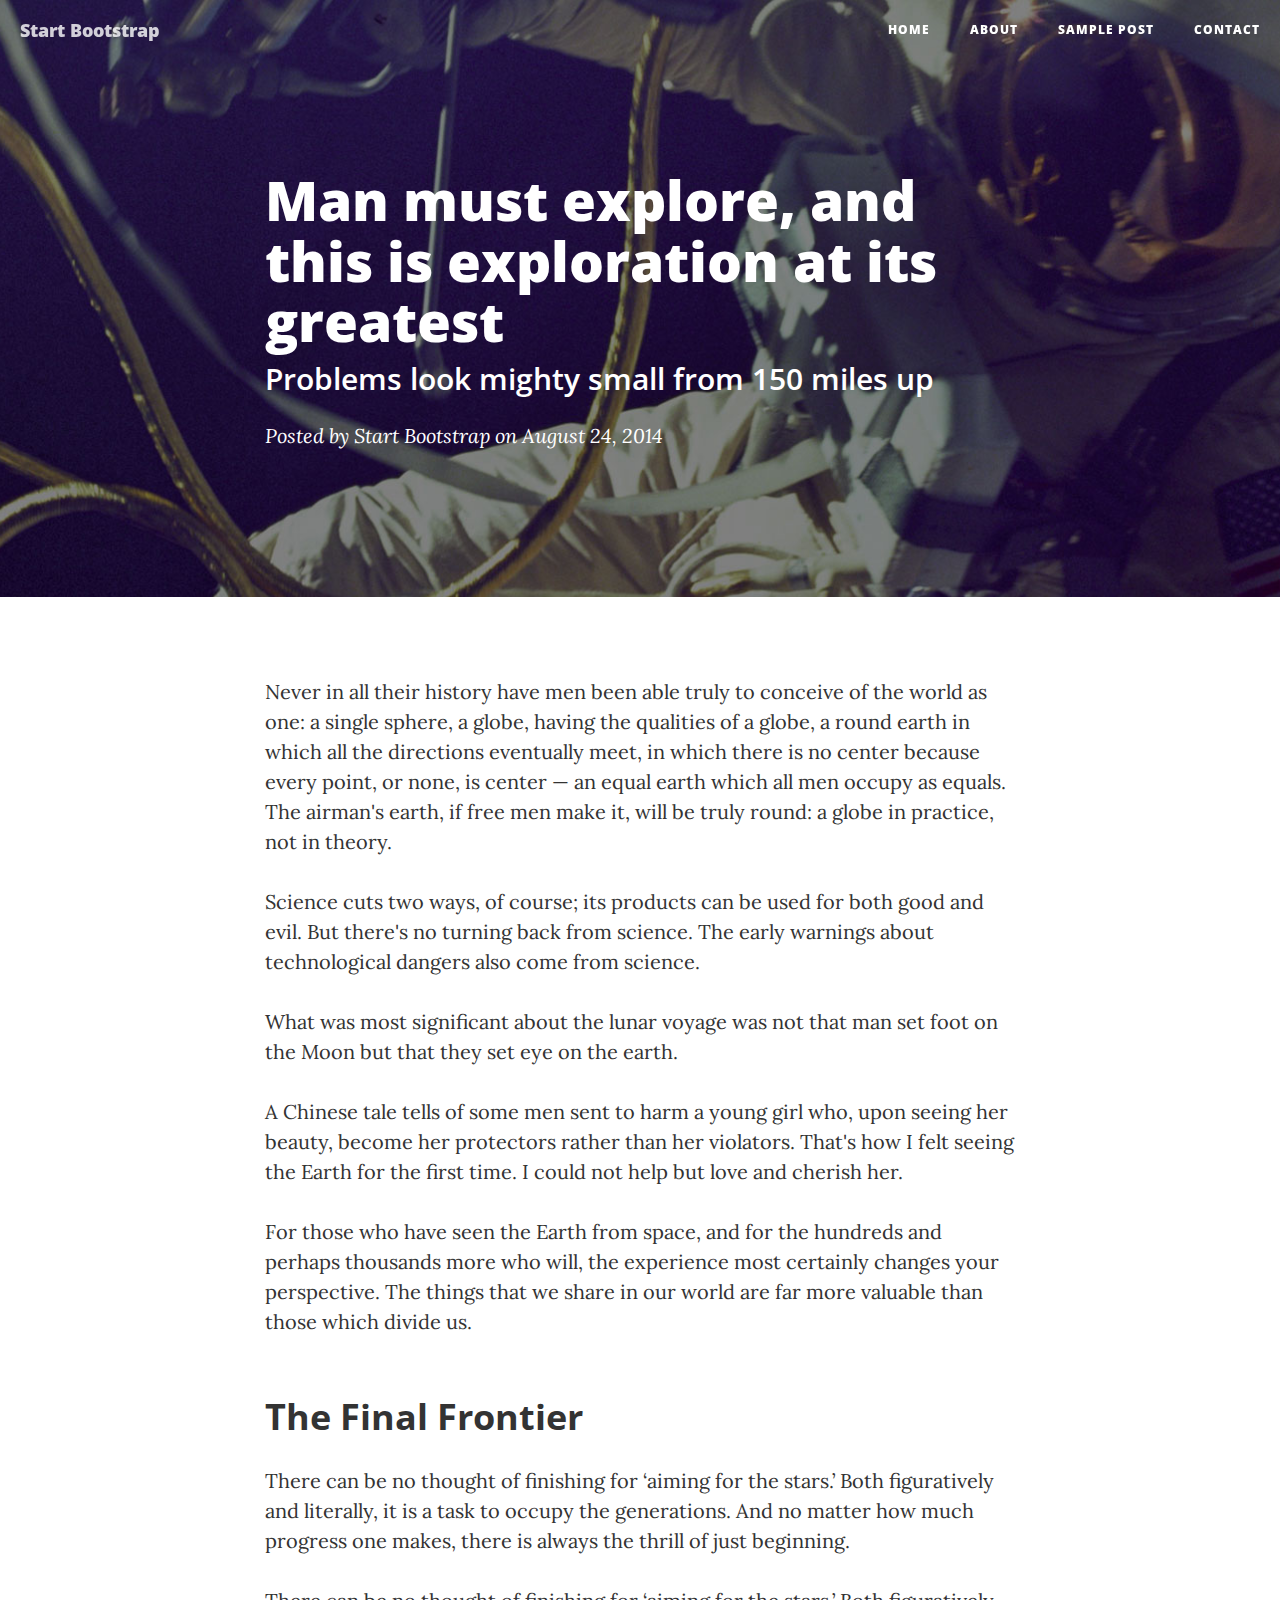
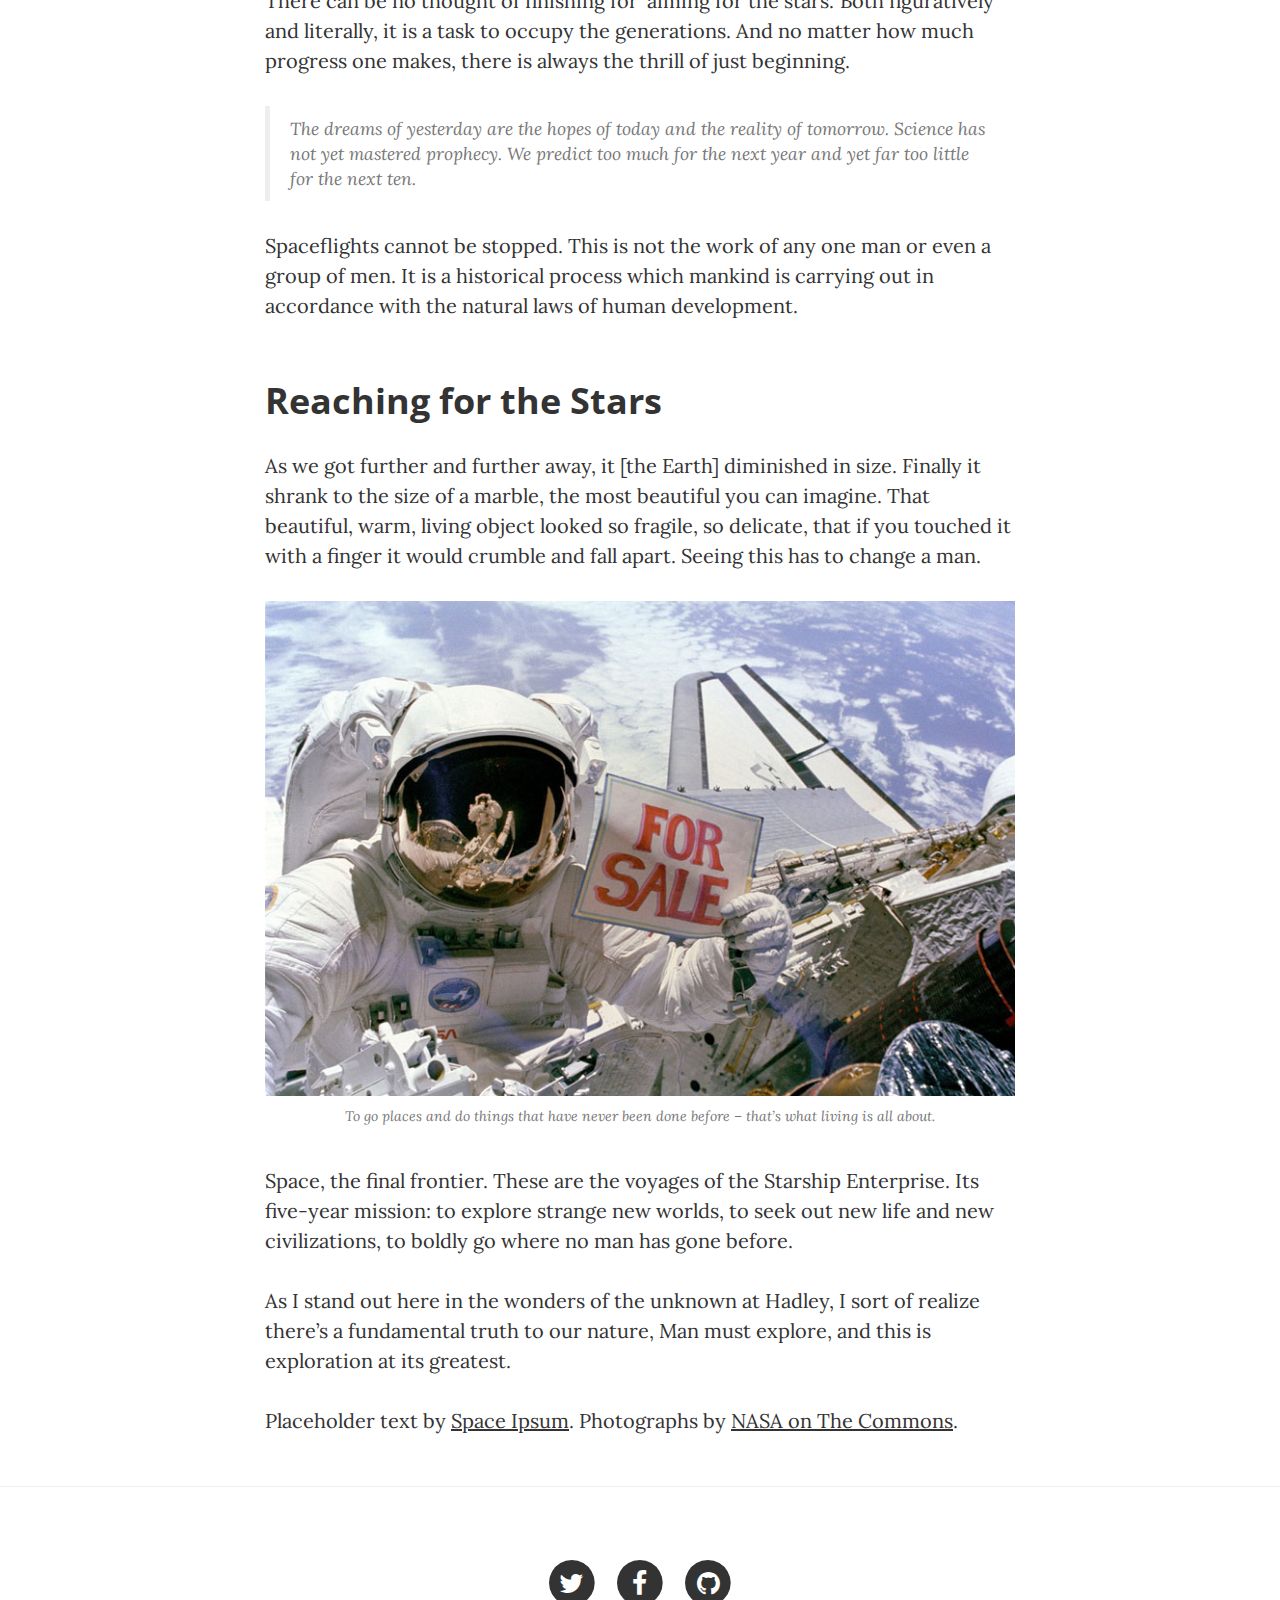
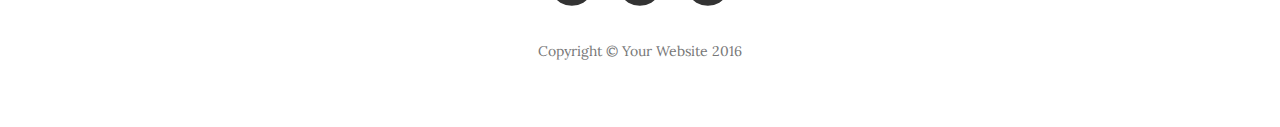
<file: startbootstrap-clean-blog-gh-pages/post.html>
<!DOCTYPE html>
<html lang="en">

<head>

    <meta charset="utf-8">
    <meta http-equiv="X-UA-Compatible" content="IE=edge">
    <meta name="viewport" content="width=device-width, initial-scale=1">
    <meta name="description" content="">
    <meta name="author" content="">

    <title>Clean Blog - Sample Post</title>

    <!-- Bootstrap Core CSS -->
    <link href="vendor/bootstrap/css/bootstrap.min.css" rel="stylesheet">

    <!-- Theme CSS -->
    <link href="css/clean-blog.min.css" rel="stylesheet">

    <!-- Custom Fonts -->
    <link href="vendor/font-awesome/css/font-awesome.min.css" rel="stylesheet" type="text/css">
    <link href='https://fonts.googleapis.com/css?family=Lora:400,700,400italic,700italic' rel='stylesheet' type='text/css'>
    <link href='https://fonts.googleapis.com/css?family=Open+Sans:300italic,400italic,600italic,700italic,800italic,400,300,600,700,800' rel='stylesheet' type='text/css'>

    <!-- HTML5 Shim and Respond.js IE8 support of HTML5 elements and media queries -->
    <!-- WARNING: Respond.js doesn't work if you view the page via file:// -->
    <!--[if lt IE 9]>
        <script src="https://oss.maxcdn.com/libs/html5shiv/3.7.0/html5shiv.js"></script>
        <script src="https://oss.maxcdn.com/libs/respond.js/1.4.2/respond.min.js"></script>
    <![endif]-->

</head>

<body>

    <!-- Navigation -->
    <nav class="navbar navbar-default navbar-custom navbar-fixed-top">
        <div class="container-fluid">
            <!-- Brand and toggle get grouped for better mobile display -->
            <div class="navbar-header page-scroll">
                <button type="button" class="navbar-toggle" data-toggle="collapse" data-target="#bs-example-navbar-collapse-1">
                    <span class="sr-only">Toggle navigation</span>
                    Menu <i class="fa fa-bars"></i>
                </button>
                <a class="navbar-brand" href="index.html">Start Bootstrap</a>
            </div>

            <!-- Collect the nav links, forms, and other content for toggling -->
            <div class="collapse navbar-collapse" id="bs-example-navbar-collapse-1">
                <ul class="nav navbar-nav navbar-right">
                    <li>
                        <a href="index.html">Home</a>
                    </li>
                    <li>
                        <a href="about.html">About</a>
                    </li>
                    <li>
                        <a href="post.html">Sample Post</a>
                    </li>
                    <li>
                        <a href="contact.html">Contact</a>
                    </li>
                </ul>
            </div>
            <!-- /.navbar-collapse -->
        </div>
        <!-- /.container -->
    </nav>

    <!-- Page Header -->
    <!-- Set your background image for this header on the line below. -->
    <header class="intro-header" style="background-image: url('img/post-bg.jpg')">
        <div class="container">
            <div class="row">
                <div class="col-lg-8 col-lg-offset-2 col-md-10 col-md-offset-1">
                    <div class="post-heading">
                        <h1>Man must explore, and this is exploration at its greatest</h1>
                        <h2 class="subheading">Problems look mighty small from 150 miles up</h2>
                        <span class="meta">Posted by <a href="#">Start Bootstrap</a> on August 24, 2014</span>
                    </div>
                </div>
            </div>
        </div>
    </header>

    <!-- Post Content -->
    <article>
        <div class="container">
            <div class="row">
                <div class="col-lg-8 col-lg-offset-2 col-md-10 col-md-offset-1">
                    <p>Never in all their history have men been able truly to conceive of the world as one: a single sphere, a globe, having the qualities of a globe, a round earth in which all the directions eventually meet, in which there is no center because every point, or none, is center — an equal earth which all men occupy as equals. The airman's earth, if free men make it, will be truly round: a globe in practice, not in theory.</p>

                    <p>Science cuts two ways, of course; its products can be used for both good and evil. But there's no turning back from science. The early warnings about technological dangers also come from science.</p>

                    <p>What was most significant about the lunar voyage was not that man set foot on the Moon but that they set eye on the earth.</p>

                    <p>A Chinese tale tells of some men sent to harm a young girl who, upon seeing her beauty, become her protectors rather than her violators. That's how I felt seeing the Earth for the first time. I could not help but love and cherish her.</p>

                    <p>For those who have seen the Earth from space, and for the hundreds and perhaps thousands more who will, the experience most certainly changes your perspective. The things that we share in our world are far more valuable than those which divide us.</p>

                    <h2 class="section-heading">The Final Frontier</h2>

                    <p>There can be no thought of finishing for ‘aiming for the stars.’ Both figuratively and literally, it is a task to occupy the generations. And no matter how much progress one makes, there is always the thrill of just beginning.</p>

                    <p>There can be no thought of finishing for ‘aiming for the stars.’ Both figuratively and literally, it is a task to occupy the generations. And no matter how much progress one makes, there is always the thrill of just beginning.</p>

                    <blockquote>The dreams of yesterday are the hopes of today and the reality of tomorrow. Science has not yet mastered prophecy. We predict too much for the next year and yet far too little for the next ten.</blockquote>

                    <p>Spaceflights cannot be stopped. This is not the work of any one man or even a group of men. It is a historical process which mankind is carrying out in accordance with the natural laws of human development.</p>

                    <h2 class="section-heading">Reaching for the Stars</h2>

                    <p>As we got further and further away, it [the Earth] diminished in size. Finally it shrank to the size of a marble, the most beautiful you can imagine. That beautiful, warm, living object looked so fragile, so delicate, that if you touched it with a finger it would crumble and fall apart. Seeing this has to change a man.</p>

                    <a href="#">
                        <img class="img-responsive" src="img/post-sample-image.jpg" alt="">
                    </a>
                    <span class="caption text-muted">To go places and do things that have never been done before – that’s what living is all about.</span>

                    <p>Space, the final frontier. These are the voyages of the Starship Enterprise. Its five-year mission: to explore strange new worlds, to seek out new life and new civilizations, to boldly go where no man has gone before.</p>

                    <p>As I stand out here in the wonders of the unknown at Hadley, I sort of realize there’s a fundamental truth to our nature, Man must explore, and this is exploration at its greatest.</p>

                    <p>Placeholder text by <a href="http://spaceipsum.com/">Space Ipsum</a>. Photographs by <a href="https://www.flickr.com/photos/nasacommons/">NASA on The Commons</a>.</p>
                </div>
            </div>
        </div>
    </article>

    <hr>

    <!-- Footer -->
    <footer>
        <div class="container">
            <div class="row">
                <div class="col-lg-8 col-lg-offset-2 col-md-10 col-md-offset-1">
                    <ul class="list-inline text-center">
                        <li>
                            <a href="#">
                                <span class="fa-stack fa-lg">
                                    <i class="fa fa-circle fa-stack-2x"></i>
                                    <i class="fa fa-twitter fa-stack-1x fa-inverse"></i>
                                </span>
                            </a>
                        </li>
                        <li>
                            <a href="#">
                                <span class="fa-stack fa-lg">
                                    <i class="fa fa-circle fa-stack-2x"></i>
                                    <i class="fa fa-facebook fa-stack-1x fa-inverse"></i>
                                </span>
                            </a>
                        </li>
                        <li>
                            <a href="#">
                                <span class="fa-stack fa-lg">
                                    <i class="fa fa-circle fa-stack-2x"></i>
                                    <i class="fa fa-github fa-stack-1x fa-inverse"></i>
                                </span>
                            </a>
                        </li>
                    </ul>
                    <p class="copyright text-muted">Copyright &copy; Your Website 2016</p>
                </div>
            </div>
        </div>
    </footer>

    <!-- jQuery -->
    <script src="vendor/jquery/jquery.min.js"></script>

    <!-- Bootstrap Core JavaScript -->
    <script src="vendor/bootstrap/js/bootstrap.min.js"></script>

    <!-- Contact Form JavaScript -->
    <script src="js/jqBootstrapValidation.js"></script>
    <script src="js/contact_me.js"></script>

    <!-- Theme JavaScript -->
    <script src="js/clean-blog.min.js"></script>

</body>

</html>
</file>
<file: css/clean-blog.css>
/*!
 * Start Bootstrap - Clean Blog v3.3.7+1 (http://startbootstrap.com/template-overviews/clean-blog)
 * Copyright 2013-2017 Start Bootstrap
 * Licensed under MIT (https://github.com/BlackrockDigital/startbootstrap/blob/gh-pages/LICENSE)
 */
body {
  font-family: 'Lora', 'Times New Roman', serif;
  font-size: 20px;
  color: #333333;
}
p {
  line-height: 1.5;
  margin: 30px 0;
}
p a {
  text-decoration: underline;
}
h1,
h2,
h3,
h4,
h5,
h6 {
  font-family: 'Open Sans', 'Helvetica Neue', Helvetica, Arial, sans-serif;
  font-weight: 800;
}
a {
  color: #333333;
}
a:hover,
a:focus {
  color: #0004a1;
}
a img:hover,
a img:focus {
  cursor: zoom-in;
}
blockquote {
  color: #777777;
  font-style: italic;
}
hr.small {
  max-width: 100px;
  margin: 15px auto;
  border-width: 4px;
  border-color: white;
}
.navbar-custom {
  position: absolute;
  top: 0;
  left: 0;
  width: 100%;
  z-index: 3;
  font-family: 'Open Sans', 'Helvetica Neue', Helvetica, Arial, sans-serif;
}
.navbar-custom .navbar-brand {
  font-weight: 800;
}
.navbar-custom .navbar-header .navbar-toggle {
  color: #777777;
  font-weight: 800;
  text-transform: uppercase;
  font-size: 12px;
}
.navbar-custom .nav li a {
  text-transform: uppercase;
  font-size: 12px;
  font-weight: 800;
  letter-spacing: 1px;
}
@media only screen and (min-width: 768px) {
  .navbar-custom {
    background: transparent;
    border-bottom: 1px solid transparent;
  }
  .navbar-custom .navbar-brand {
    color: white;
    padding: 20px;
  }
  .navbar-custom .navbar-brand:hover,
  .navbar-custom .navbar-brand:focus {
    color: rgba(255, 255, 255, 0.8);
  }
  .navbar-custom .nav li a {
    color: white;
    padding: 20px;
  }
  .navbar-custom .nav li a:hover,
  .navbar-custom .nav li a:focus {
    color: rgba(255, 255, 255, 0.8);
  }
  .navbar-custom .nav li ul.dropdown-menu a {
    color: #333333;
  }
  .navbar-custom .nav li ul.dropdown-menu a:hover,
  .navbar-custom .nav li ul.dropdown-menu a:focus {
    color: #0004a1;
  }
}
@media only screen and (min-width: 1170px) {
  .navbar-custom {
    -webkit-transition: background-color 0.3s;
    -moz-transition: background-color 0.3s;
    transition: background-color 0.3s;
    /* Force Hardware Acceleration in WebKit */
    -webkit-transform: translate3d(0, 0, 0);
    -moz-transform: translate3d(0, 0, 0);
    -ms-transform: translate3d(0, 0, 0);
    -o-transform: translate3d(0, 0, 0);
    transform: translate3d(0, 0, 0);
    -webkit-backface-visibility: hidden;
    backface-visibility: hidden;
  }
  .navbar-custom.is-fixed {
    /* when the user scrolls down, we hide the header right above the viewport */
    position: fixed;
    top: -61px;
    background-color: rgba(255, 255, 255, 0.9);
    border-bottom: 1px solid #f2f2f2;
    -webkit-transition: -webkit-transform 0.3s;
    -moz-transition: -moz-transform 0.3s;
    transition: transform 0.3s;
  }
  .navbar-custom.is-fixed .navbar-brand {
    color: #333333;
  }
  .navbar-custom.is-fixed .navbar-brand:hover,
  .navbar-custom.is-fixed .navbar-brand:focus {
    color: #0004a1;
  }
  .navbar-custom.is-fixed .nav li a {
    color: #333333;
  }
  .navbar-custom.is-fixed .nav li a:hover,
  .navbar-custom.is-fixed .nav li a:focus {
    color: #0085A1;
  }
  .navbar-custom.is-visible {
    /* if the user changes the scrolling direction, we show the header */
    -webkit-transform: translate3d(0, 100%, 0);
    -moz-transform: translate3d(0, 100%, 0);
    -ms-transform: translate3d(0, 100%, 0);
    -o-transform: translate3d(0, 100%, 0);
    transform: translate3d(0, 100%, 0);
  }
}
.intro-header {
  background-color: #777777;
  background: no-repeat center center;
  background-attachment: scroll;
  -webkit-background-size: cover;
  -moz-background-size: cover;
  background-size: cover;
  -o-background-size: cover;
  margin-bottom: 50px;
}
.intro-header .site-heading,
.intro-header .post-heading,
.intro-header .page-heading {
  padding: 100px 0 50px;
  color: white;
}
@media only screen and (min-width: 768px) {
  .intro-header .site-heading,
  .intro-header .post-heading,
  .intro-header .page-heading {
    padding: 150px 0;
  }
}
.intro-header .site-heading,
.intro-header .page-heading {
  text-align: center;
}
.intro-header .site-heading h1,
.intro-header .page-heading h1 {
  margin-top: 0;
  font-size: 50px;
}
.intro-header .site-heading .subheading,
.intro-header .page-heading .subheading {
  font-size: 24px;
  line-height: 1.1;
  display: block;
  font-family: 'Open Sans', 'Helvetica Neue', Helvetica, Arial, sans-serif;
  font-weight: 300;
  margin: 10px 0 0;
}
@media only screen and (min-width: 768px) {
  .intro-header .site-heading h1,
  .intro-header .page-heading h1 {
    font-size: 80px;
  }
}
.intro-header .post-heading h1 {
  font-size: 35px;
}

.intro-header .site-heading h1 span {
  font-size: 42px;
}


.intro-header .post-heading .subheading,
.intro-header .post-heading .meta {
  line-height: 1.1;
  display: block;
}
.intro-header .post-heading .subheading {
  font-family: 'Open Sans', 'Helvetica Neue', Helvetica, Arial, sans-serif;
  font-size: 24px;
  margin: 10px 0 30px;
  font-weight: 600;
}
.intro-header .post-heading .meta {
  font-family: 'Lora', 'Times New Roman', serif;
  font-style: italic;
  font-weight: 300;
  font-size: 20px;
}
.intro-header .post-heading .meta a {
  color: white;
}
@media only screen and (min-width: 768px) {
  .intro-header .post-heading h1 {
    font-size: 55px;
  }
  .intro-header .post-heading .subheading {
    font-size: 30px;
  }
}
.post-preview > a {
  color: #333333;
}
.post-preview > a:hover,
.post-preview > a:focus {
  text-decoration: none;
  color: #0004a1;
}
.post-preview > a > .post-title {
  font-size: 30px;
  margin-top: 30px;
  margin-bottom: 10px;
}
.post-preview > a > .post-subtitle {
  margin: 0;
  font-weight: 300;
  margin-bottom: 10px;
}
.post-preview > .post-meta {
  color: #777777;
  font-size: 18px;
  font-style: italic;
  margin-top: 0;
}
.post-preview > .post-meta > a {
  text-decoration: none;
  color: #333333;
}
.post-preview > .post-meta > a:hover,
.post-preview > .post-meta > a:focus {
  color: #0004a1;
  text-decoration: underline;
}
@media only screen and (min-width: 768px) {
  .post-preview > a > .post-title {
    font-size: 36px;
  }
}
.section-heading {
  font-size: 36px;
  margin-top: 60px;
  font-weight: 700;
}
.caption {
  text-align: center;
  font-size: 14px;
  padding: 10px;
  font-style: italic;
  margin: 0;
  display: block;
  border-bottom-right-radius: 5px;
  border-bottom-left-radius: 5px;
}
footer {
  padding: 50px 0 65px;
}
footer .list-inline {
  margin: 0;
  padding: 0;
}
footer .copyright {
  font-size: 14px;
  text-align: center;
  margin-bottom: 0;
}
.floating-label-form-group {
  font-size: 14px;
  position: relative;
  margin-bottom: 0;
  padding-bottom: 0.5em;
  border-bottom: 1px solid #eeeeee;
}
.floating-label-form-group input,
.floating-label-form-group textarea {
  z-index: 1;
  position: relative;
  padding-right: 0;
  padding-left: 0;
  border: none;
  border-radius: 0;
  font-size: 1.5em;
  background: none;
  box-shadow: none !important;
  resize: none;
}
.floating-label-form-group label {
  display: block;
  z-index: 0;
  position: relative;
  top: 2em;
  margin: 0;
  font-size: 0.85em;
  line-height: 1.764705882em;
  vertical-align: middle;
  vertical-align: baseline;
  opacity: 0;
  -webkit-transition: top 0.3s ease,opacity 0.3s ease;
  -moz-transition: top 0.3s ease,opacity 0.3s ease;
  -ms-transition: top 0.3s ease,opacity 0.3s ease;
  transition: top 0.3s ease,opacity 0.3s ease;
}
.floating-label-form-group::not(:first-child) {
  padding-left: 14px;
  border-left: 1px solid #eeeeee;
}
.floating-label-form-group-with-value label {
  top: 0;
  opacity: 1;
}
.floating-label-form-group-with-focus label {
  color: #0085A1;
}
form .row:first-child .floating-label-form-group {
  border-top: 1px solid #eeeeee;
}
.btn {
  font-family: 'Open Sans', 'Helvetica Neue', Helvetica, Arial, sans-serif;
  text-transform: uppercase;
  font-size: 14px;
  font-weight: 800;
  letter-spacing: 1px;
  border-radius: 0;
  padding: 15px 25px;
}
.btn-lg {
  font-size: 16px;
  padding: 25px 35px;
}
.btn-default:hover,
.btn-default:focus {
  background-color: #0085A1;
  border: 1px solid #0085A1;
  color: white;
}
.pager {
  margin: 20px 0 0;
}
.pager li > a,
.pager li > span {
  font-family: 'Open Sans', 'Helvetica Neue', Helvetica, Arial, sans-serif;
  text-transform: uppercase;
  font-size: 14px;
  font-weight: 800;
  letter-spacing: 1px;
  padding: 15px 25px;
  background-color: white;
  border-radius: 0;
}
.pager li > a:hover,
.pager li > a:focus {
  color: white;
  background-color: #0004a1;
  border: 1px solid #0004a1;
}
.pager .disabled > a,
.pager .disabled > a:hover,
.pager .disabled > a:focus,
.pager .disabled > span {
  color: #777777;
  background-color: #333333;
  cursor: not-allowed;
}
::-moz-selection {
  color: white;
  text-shadow: none;
  background: #0085A1;
}
::selection {
  color: white;
  text-shadow: none;
  background: #0085A1;
}
img::selection {
  color: white;
  background: transparent;
}
img::-moz-selection {
  color: white;
  background: transparent;
}
body {
  -webkit-tap-highlight-color: #0085A1;
}
</file>
<file: startbootstrap-clean-blog-gh-pages/css/clean-blog.min.css>
/*!
 * Start Bootstrap - Clean Blog v3.3.7+1 (http://startbootstrap.com/template-overviews/clean-blog)
 * Copyright 2013-2017 Start Bootstrap
 * Licensed under MIT (https://github.com/BlackrockDigital/startbootstrap/blob/gh-pages/LICENSE)
 */a,body{color:#333}.navbar-custom .nav li a,.navbar-custom .navbar-brand,h1,h2,h3,h4,h5,h6{font-weight:800}.caption,.intro-header .page-heading,.intro-header .site-heading,footer .copyright{text-align:center}body{font-family:Lora,'Times New Roman',serif;font-size:20px;-webkit-tap-highlight-color:#0085A1}.intro-header .page-heading .subheading,.intro-header .post-heading .subheading,.intro-header .site-heading .subheading,.navbar-custom,h1,h2,h3,h4,h5,h6{font-family:'Open Sans','Helvetica Neue',Helvetica,Arial,sans-serif}p{line-height:1.5;margin:30px 0}p a{text-decoration:underline}a:focus,a:hover{color:#0085A1}a img:focus,a img:hover{cursor:zoom-in}blockquote{color:#777;font-style:italic}hr.small{max-width:100px;margin:15px auto;border-width:4px;border-color:#fff}.navbar-custom{position:absolute;top:0;left:0;width:100%;z-index:3}.navbar-custom .navbar-header .navbar-toggle{color:#777;font-weight:800;text-transform:uppercase;font-size:12px}.navbar-custom .nav li a{text-transform:uppercase;font-size:12px;letter-spacing:1px}@media only screen and (min-width:768px){.navbar-custom{background:0 0;border-bottom:1px solid transparent}.navbar-custom .navbar-brand{color:#fff;padding:20px}.navbar-custom .navbar-brand:focus,.navbar-custom .navbar-brand:hover{color:rgba(255,255,255,.8)}.navbar-custom .nav li a{color:#fff;padding:20px}.navbar-custom .nav li a:focus,.navbar-custom .nav li a:hover{color:rgba(255,255,255,.8)}.navbar-custom .nav li ul.dropdown-menu a{color:#333}.navbar-custom .nav li ul.dropdown-menu a:focus,.navbar-custom .nav li ul.dropdown-menu a:hover{color:#0085A1}}@media only screen and (min-width:1170px){.navbar-custom{-webkit-transition:background-color .3s;-moz-transition:background-color .3s;transition:background-color .3s;-webkit-transform:translate3d(0,0,0);-moz-transform:translate3d(0,0,0);-ms-transform:translate3d(0,0,0);-o-transform:translate3d(0,0,0);transform:translate3d(0,0,0);-webkit-backface-visibility:hidden;backface-visibility:hidden}.navbar-custom.is-fixed{position:fixed;top:-61px;background-color:rgba(255,255,255,.9);border-bottom:1px solid #f2f2f2;-webkit-transition:-webkit-transform .3s;-moz-transition:-moz-transform .3s;transition:transform .3s}.navbar-custom.is-fixed .navbar-brand{color:#333}.navbar-custom.is-fixed .navbar-brand:focus,.navbar-custom.is-fixed .navbar-brand:hover{color:#0085A1}.navbar-custom.is-fixed .nav li a{color:#333}.navbar-custom.is-fixed .nav li a:focus,.navbar-custom.is-fixed .nav li a:hover{color:#0085A1}.navbar-custom.is-visible{-webkit-transform:translate3d(0,100%,0);-moz-transform:translate3d(0,100%,0);-ms-transform:translate3d(0,100%,0);-o-transform:translate3d(0,100%,0);transform:translate3d(0,100%,0)}}.intro-header{background:center center no-repeat;-webkit-background-size:cover;-moz-background-size:cover;background-size:cover;-o-background-size:cover;margin-bottom:50px}.intro-header .page-heading,.intro-header .post-heading,.intro-header .site-heading{padding:100px 0 50px;color:#fff}.intro-header .page-heading h1,.intro-header .site-heading h1{margin-top:0;font-size:50px}.intro-header .page-heading .subheading,.intro-header .site-heading .subheading{font-size:24px;line-height:1.1;display:block;font-weight:300;margin:10px 0 0}@media only screen and (min-width:768px){.intro-header .page-heading,.intro-header .post-heading,.intro-header .site-heading{padding:150px 0}.intro-header .page-heading h1,.intro-header .site-heading h1{font-size:80px}}.intro-header .post-heading h1{font-size:35px}.intro-header .post-heading .meta,.intro-header .post-heading .subheading{line-height:1.1;display:block}.intro-header .post-heading .subheading{font-size:24px;margin:10px 0 30px;font-weight:600}.intro-header .post-heading .meta{font-family:Lora,'Times New Roman',serif;font-style:italic;font-weight:300;font-size:20px}.intro-header .post-heading .meta a{color:#fff}@media only screen and (min-width:768px){.intro-header .post-heading h1{font-size:55px}.intro-header .post-heading .subheading{font-size:30px}}.post-preview>a{color:#333}.post-preview>a:focus,.post-preview>a:hover{text-decoration:none;color:#0085A1}.post-preview>a>.post-title{font-size:30px;margin-top:30px;margin-bottom:10px}.post-preview>a>.post-subtitle{margin:0 0 10px;font-weight:300}.post-preview>.post-meta{color:#777;font-size:18px;font-style:italic;margin-top:0}.post-preview>.post-meta>a{text-decoration:none;color:#333}.post-preview>.post-meta>a:focus,.post-preview>.post-meta>a:hover{color:#0085A1;text-decoration:underline}@media only screen and (min-width:768px){.post-preview>a>.post-title{font-size:36px}}.section-heading{font-size:36px;margin-top:60px;font-weight:700}.btn,.pager li>a,.pager li>span{font-family:'Open Sans','Helvetica Neue',Helvetica,Arial,sans-serif;text-transform:uppercase;font-weight:800;letter-spacing:1px}.caption{font-size:14px;padding:10px;font-style:italic;margin:0;display:block;border-bottom-right-radius:5px;border-bottom-left-radius:5px}footer{padding:50px 0 65px}footer .list-inline{margin:0;padding:0}footer .copyright{font-size:14px;margin-bottom:0}.floating-label-form-group{font-size:14px;position:relative;margin-bottom:0;padding-bottom:.5em;border-bottom:1px solid #eee}.floating-label-form-group input,.floating-label-form-group textarea{z-index:1;position:relative;padding-right:0;padding-left:0;border:none;border-radius:0;font-size:1.5em;background:0 0;box-shadow:none!important;resize:none}.floating-label-form-group label{display:block;z-index:0;position:relative;top:2em;margin:0;font-size:.85em;line-height:1.764705882em;vertical-align:middle;vertical-align:baseline;opacity:0;-webkit-transition:top .3s ease,opacity .3s ease;-moz-transition:top .3s ease,opacity .3s ease;-ms-transition:top .3s ease,opacity .3s ease;transition:top .3s ease,opacity .3s ease}.floating-label-form-group::not(:first-child){padding-left:14px;border-left:1px solid #eee}.floating-label-form-group-with-value label{top:0;opacity:1}.floating-label-form-group-with-focus label{color:#0085A1}form .row:first-child .floating-label-form-group{border-top:1px solid #eee}.btn{font-size:14px;border-radius:0;padding:15px 25px}.btn-lg{font-size:16px;padding:25px 35px}.btn-default:focus,.btn-default:hover{background-color:#0085A1;border:1px solid #0085A1;color:#fff}.pager{margin:20px 0 0}.pager li>a,.pager li>span{font-size:14px;padding:15px 25px;background-color:#fff;border-radius:0}.pager li>a:focus,.pager li>a:hover{color:#fff;background-color:#0085A1;border:1px solid #0085A1}.pager .disabled>a,.pager .disabled>a:focus,.pager .disabled>a:hover,.pager .disabled>span{color:#777;background-color:#333;cursor:not-allowed}::-moz-selection{color:#fff;text-shadow:none;background:#0085A1}::selection{color:#fff;text-shadow:none;background:#0085A1}img::selection{color:#fff;background:0 0}img::-moz-selection{color:#fff;background:0 0}
</file>
<file: css/clean-blog.min.css>
/*!
 * Start Bootstrap - Clean Blog v3.3.7+1 (http://startbootstrap.com/template-overviews/clean-blog)
 * Copyright 2013-2017 Start Bootstrap
 * Licensed under MIT (https://github.com/BlackrockDigital/startbootstrap/blob/gh-pages/LICENSE)
 */a,body{color:#333}.navbar-custom .nav li a,.navbar-custom .navbar-brand,h1,h2,h3,h4,h5,h6{font-weight:800}.caption,.intro-header .page-heading,.intro-header .site-heading,footer .copyright{text-align:center}body{font-family:Lora,'Times New Roman',serif;font-size:20px;-webkit-tap-highlight-color:#0085A1}.intro-header .page-heading .subheading,.intro-header .post-heading .subheading,.intro-header .site-heading .subheading,.navbar-custom,h1,h2,h3,h4,h5,h6{font-family:'Open Sans','Helvetica Neue',Helvetica,Arial,sans-serif}p{line-height:1.5;margin:30px 0}p a{text-decoration:underline}a:focus,a:hover{color:#0085A1}a img:focus,a img:hover{cursor:zoom-in}blockquote{color:#777;font-style:italic}hr.small{max-width:100px;margin:15px auto;border-width:4px;border-color:#fff}.navbar-custom{position:absolute;top:0;left:0;width:100%;z-index:3}.navbar-custom .navbar-header .navbar-toggle{color:#777;font-weight:800;text-transform:uppercase;font-size:12px}.navbar-custom .nav li a{text-transform:uppercase;font-size:12px;letter-spacing:1px}@media only screen and (min-width:768px){.navbar-custom{background:0 0;border-bottom:1px solid transparent}.navbar-custom .navbar-brand{color:#fff;padding:20px}.navbar-custom .navbar-brand:focus,.navbar-custom .navbar-brand:hover{color:rgba(255,255,255,.8)}.navbar-custom .nav li a{color:#fff;padding:20px}.navbar-custom .nav li a:focus,.navbar-custom .nav li a:hover{color:rgba(255,255,255,.8)}.navbar-custom .nav li ul.dropdown-menu a{color:#333}.navbar-custom .nav li ul.dropdown-menu a:focus,.navbar-custom .nav li ul.dropdown-menu a:hover{color:#0085A1}}@media only screen and (min-width:1170px){.navbar-custom{-webkit-transition:background-color .3s;-moz-transition:background-color .3s;transition:background-color .3s;-webkit-transform:translate3d(0,0,0);-moz-transform:translate3d(0,0,0);-ms-transform:translate3d(0,0,0);-o-transform:translate3d(0,0,0);transform:translate3d(0,0,0);-webkit-backface-visibility:hidden;backface-visibility:hidden}.navbar-custom.is-fixed{position:fixed;top:-61px;background-color:rgba(255,255,255,.9);border-bottom:1px solid #f2f2f2;-webkit-transition:-webkit-transform .3s;-moz-transition:-moz-transform .3s;transition:transform .3s}.navbar-custom.is-fixed .navbar-brand{color:#333}.navbar-custom.is-fixed .navbar-brand:focus,.navbar-custom.is-fixed .navbar-brand:hover{color:#0085A1}.navbar-custom.is-fixed .nav li a{color:#333}.navbar-custom.is-fixed .nav li a:focus,.navbar-custom.is-fixed .nav li a:hover{color:#0085A1}.navbar-custom.is-visible{-webkit-transform:translate3d(0,100%,0);-moz-transform:translate3d(0,100%,0);-ms-transform:translate3d(0,100%,0);-o-transform:translate3d(0,100%,0);transform:translate3d(0,100%,0)}}.intro-header{background:center center no-repeat;-webkit-background-size:cover;-moz-background-size:cover;background-size:cover;-o-background-size:cover;margin-bottom:50px}.intro-header .page-heading,.intro-header .post-heading,.intro-header .site-heading{padding:100px 0 50px;color:#fff}.intro-header .page-heading h1,.intro-header .site-heading h1{margin-top:0;font-size:50px}.intro-header .page-heading .subheading,.intro-header .site-heading .subheading{font-size:24px;line-height:1.1;display:block;font-weight:300;margin:10px 0 0}@media only screen and (min-width:768px){.intro-header .page-heading,.intro-header .post-heading,.intro-header .site-heading{padding:150px 0}.intro-header .page-heading h1,.intro-header .site-heading h1{font-size:80px}}.intro-header .post-heading h1{font-size:35px}.intro-header .post-heading .meta,.intro-header .post-heading .subheading{line-height:1.1;display:block}.intro-header .post-heading .subheading{font-size:24px;margin:10px 0 30px;font-weight:600}.intro-header .post-heading .meta{font-family:Lora,'Times New Roman',serif;font-style:italic;font-weight:300;font-size:20px}.intro-header .post-heading .meta a{color:#fff}@media only screen and (min-width:768px){.intro-header .post-heading h1{font-size:55px}.intro-header .post-heading .subheading{font-size:30px}}.post-preview>a{color:#333}.post-preview>a:focus,.post-preview>a:hover{text-decoration:none;color:#0085A1}.post-preview>a>.post-title{font-size:30px;margin-top:30px;margin-bottom:10px}.post-preview>a>.post-subtitle{margin:0 0 10px;font-weight:300}.post-preview>.post-meta{color:#777;font-size:18px;font-style:italic;margin-top:0}.post-preview>.post-meta>a{text-decoration:none;color:#333}.post-preview>.post-meta>a:focus,.post-preview>.post-meta>a:hover{color:#0085A1;text-decoration:underline}@media only screen and (min-width:768px){.post-preview>a>.post-title{font-size:36px}}.section-heading{font-size:36px;margin-top:60px;font-weight:700}.btn,.pager li>a,.pager li>span{font-family:'Open Sans','Helvetica Neue',Helvetica,Arial,sans-serif;text-transform:uppercase;font-weight:800;letter-spacing:1px}.caption{font-size:14px;padding:10px;font-style:italic;margin:0;display:block;border-bottom-right-radius:5px;border-bottom-left-radius:5px}footer{padding:50px 0 65px}footer .list-inline{margin:0;padding:0}footer .copyright{font-size:14px;margin-bottom:0}.floating-label-form-group{font-size:14px;position:relative;margin-bottom:0;padding-bottom:.5em;border-bottom:1px solid #eee}.floating-label-form-group input,.floating-label-form-group textarea{z-index:1;position:relative;padding-right:0;padding-left:0;border:none;border-radius:0;font-size:1.5em;background:0 0;box-shadow:none!important;resize:none}.floating-label-form-group label{display:block;z-index:0;position:relative;top:2em;margin:0;font-size:.85em;line-height:1.764705882em;vertical-align:middle;vertical-align:baseline;opacity:0;-webkit-transition:top .3s ease,opacity .3s ease;-moz-transition:top .3s ease,opacity .3s ease;-ms-transition:top .3s ease,opacity .3s ease;transition:top .3s ease,opacity .3s ease}.floating-label-form-group::not(:first-child){padding-left:14px;border-left:1px solid #eee}.floating-label-form-group-with-value label{top:0;opacity:1}.floating-label-form-group-with-focus label{color:#0085A1}form .row:first-child .floating-label-form-group{border-top:1px solid #eee}.btn{font-size:14px;border-radius:0;padding:15px 25px}.btn-lg{font-size:16px;padding:25px 35px}.btn-default:focus,.btn-default:hover{background-color:#0085A1;border:1px solid #0085A1;color:#fff}.pager{margin:20px 0 0}.pager li>a,.pager li>span{font-size:14px;padding:15px 25px;background-color:#fff;border-radius:0}.pager li>a:focus,.pager li>a:hover{color:#fff;background-color:#0085A1;border:1px solid #0085A1}.pager .disabled>a,.pager .disabled>a:focus,.pager .disabled>a:hover,.pager .disabled>span{color:#777;background-color:#333;cursor:not-allowed}::-moz-selection{color:#fff;text-shadow:none;background:#0085A1}::selection{color:#fff;text-shadow:none;background:#0085A1}img::selection{color:#fff;background:0 0}img::-moz-selection{color:#fff;background:0 0}
</file>
